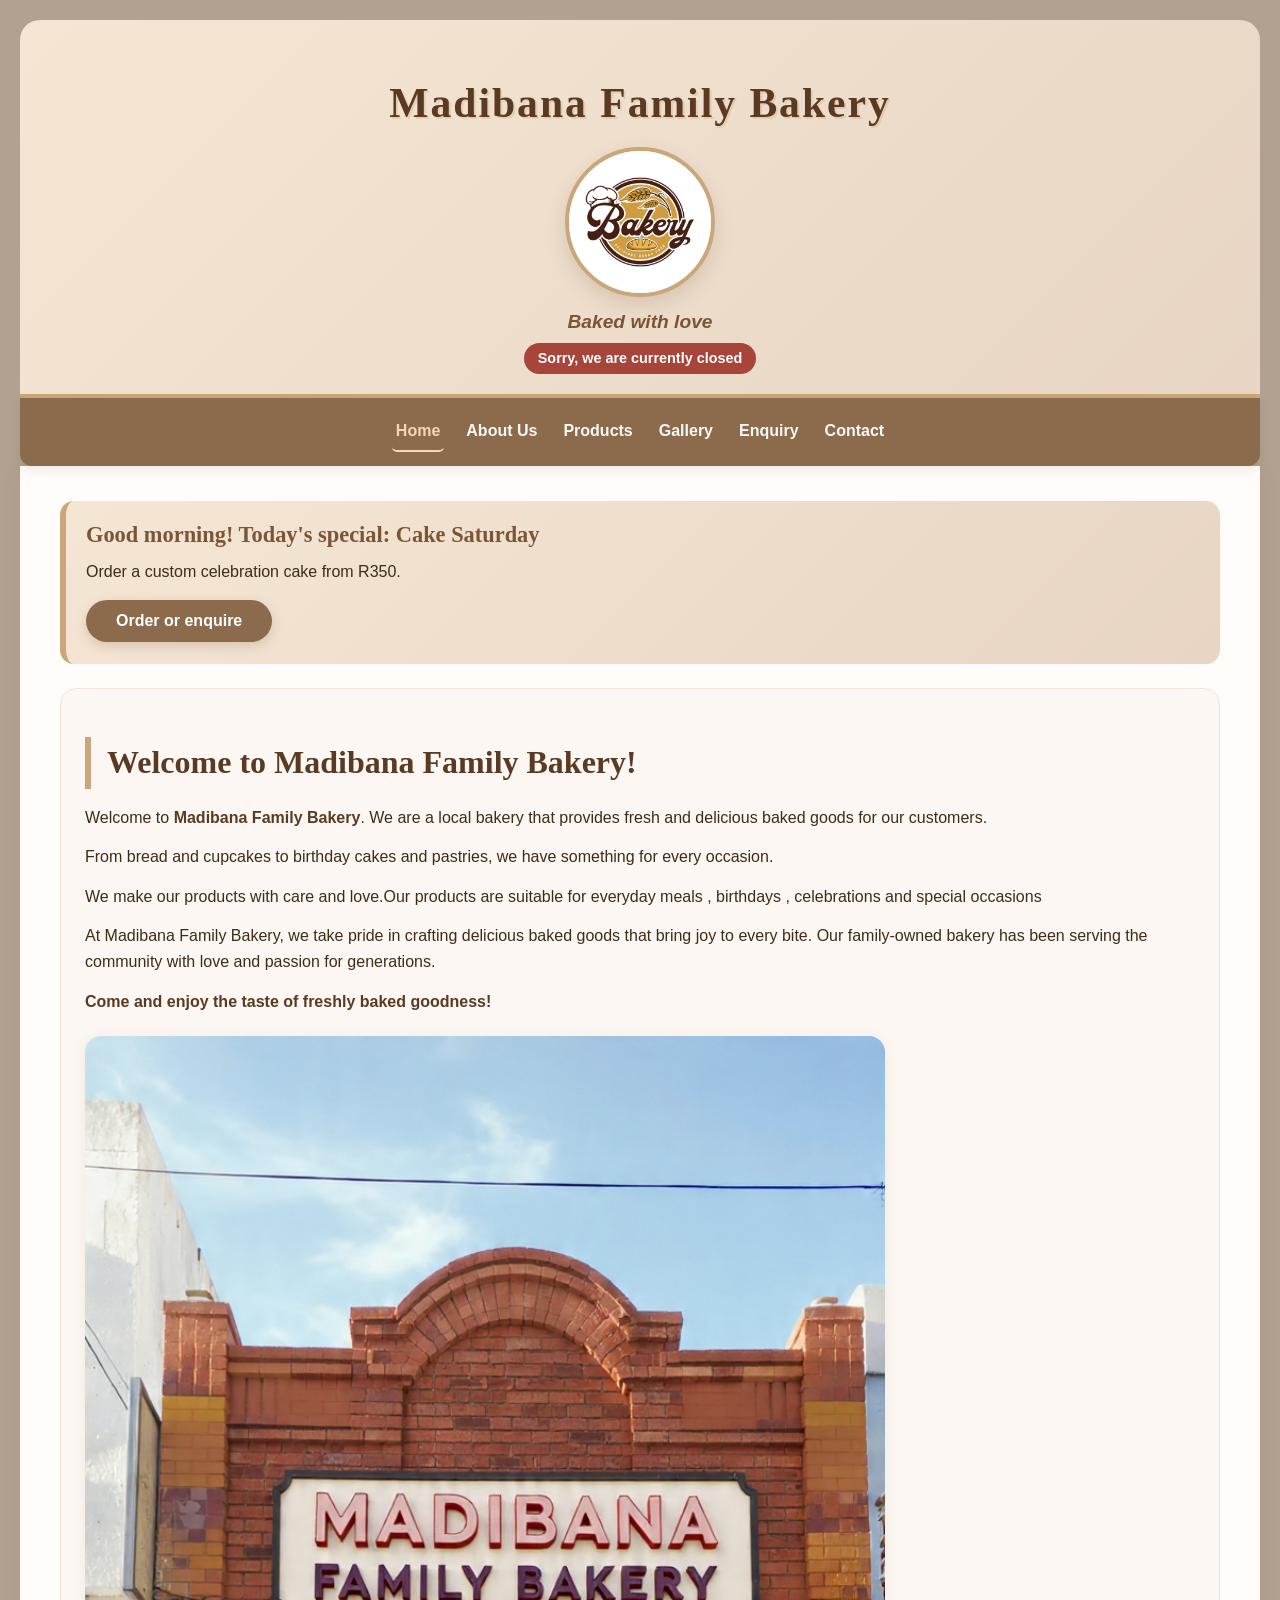
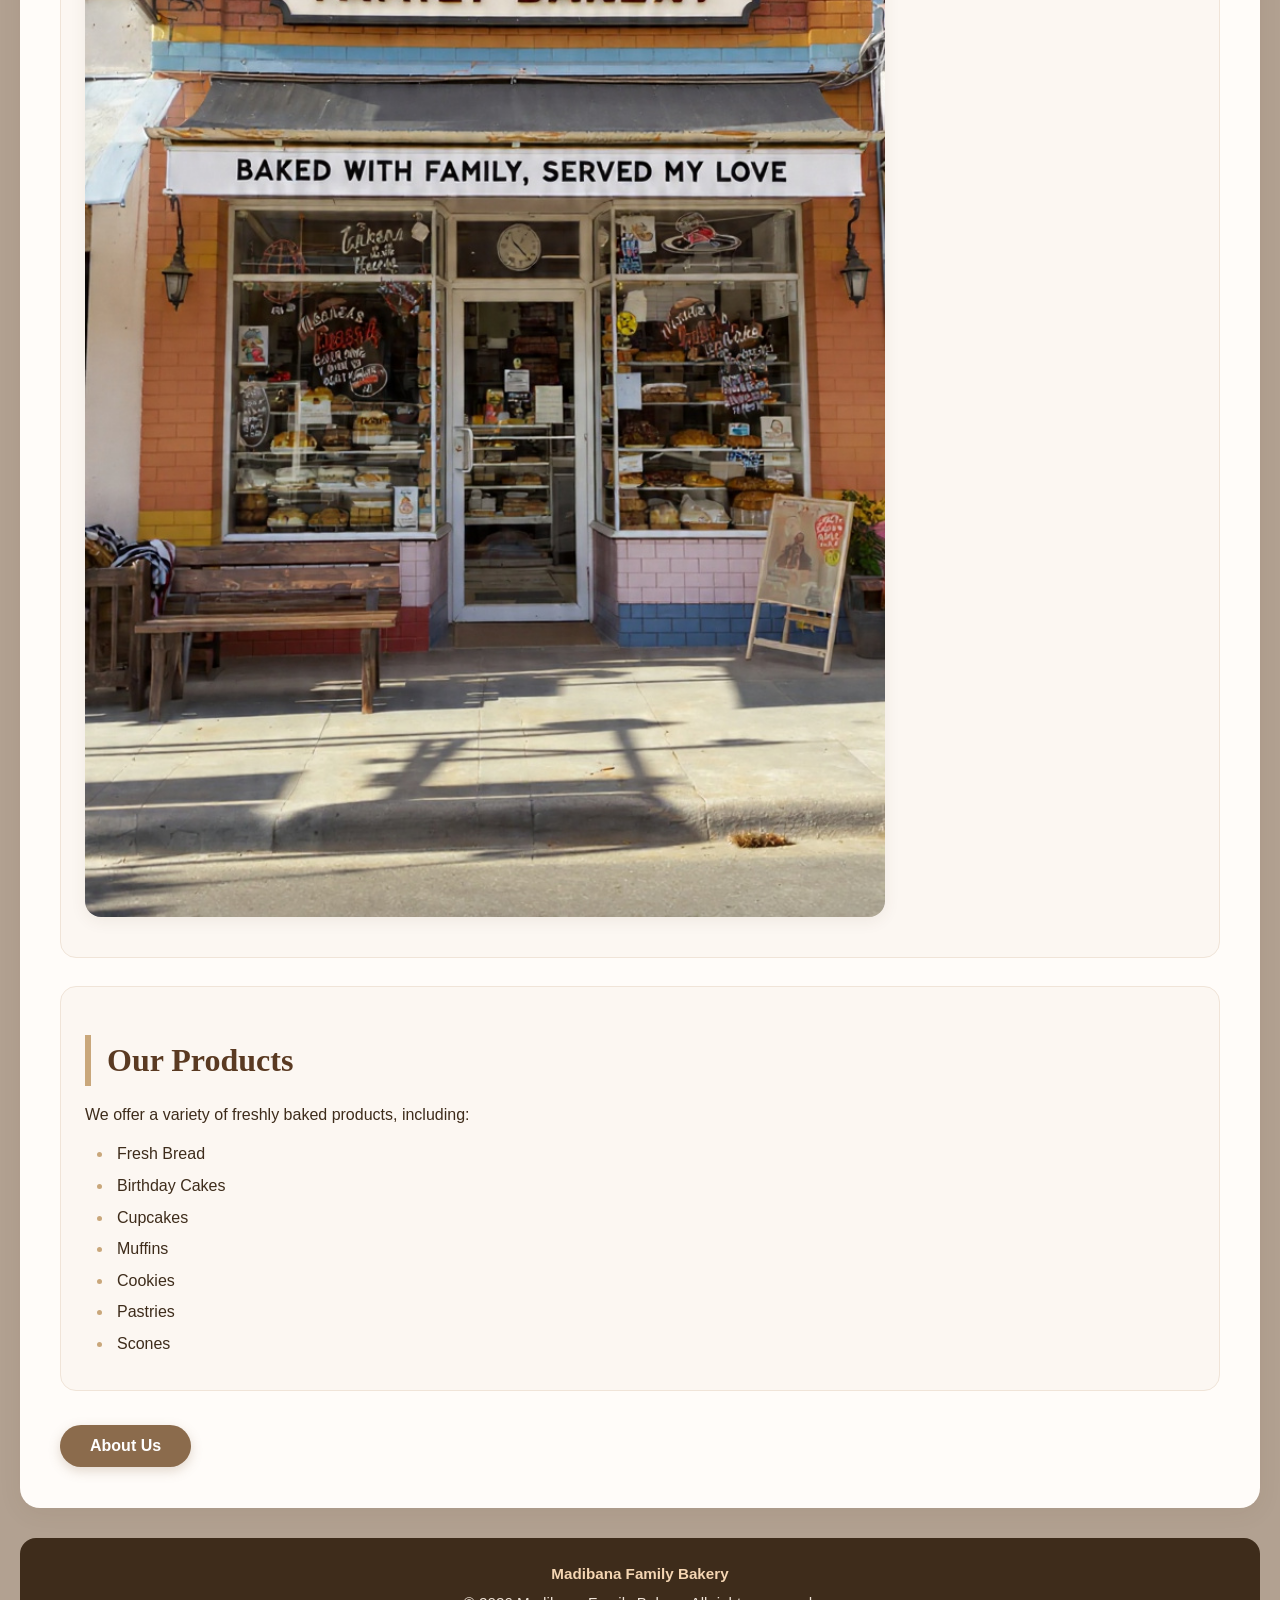
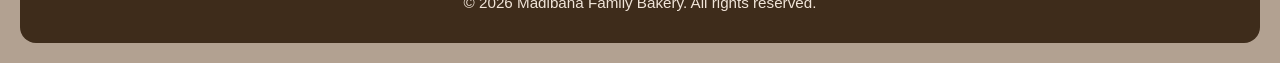
<file: index.html>
<!DOCTYPE html>
<html lang="en">
<head>
    <meta charset="UTF-8">
    <meta name="viewport" content="width=device-width, initial-scale=1.0">
    <title>Madibana Family Bakery | Freshly Baked Goods in Bochum</title>
    
    <meta name="description" 
    content="Welcome to Madibana Family Bakery  in Bochum , South Africa. Explore our fresh bread, cakes, cupcakes, and pastries.">

    <meta name="keywords" 
    content="Madibana Family Bakery, Bochum Bakery, Fresh Bread, Cakes, Cupcakes, Pastries, South Africa Bakery, Baked Goods, Local Bakery, Family-Owned Bakery">
   
    <meta name="author" content="Madibana Family Bakery">
   
    <!------External CSS------>
     <link rel = "stylesheet" href="css/style.css">
     <!------External JavaScript------>
     <script src="js/script.js" defer></script>   
</head>

<body>

      
    <!-- Header Section -->
    <header>

        <!---Main Heading of the website-->
        <!-- Header section containing the bakery name, logo and slogan -->
        <h1>Madibana Family Bakery</h1>
         <!--logo-->
         <img src ="images/bakery logo.jpg"
         alt="Bakery Logo"
          width="150" 
          height="150">
        <!--slogan for the bakery-->
        <p>
            <strong>Baked with love</strong>
        </p>
    </header>
    <!-- Navigation Section -->
    

        
            <!-- Navigation links to different pages of the website -->
            <nav  aria-label="Main Navigation">
            <a href="index.html" aria-current="page">Home</a>
            <a href="about.html">About Us</a>
            <a href="product.html">Products</a>
            <a href="gallery.html">Gallery</a>
            <a href="enquiry.html">Enquiry</a>
            <a href="contact.html">Contact</a>
        
    </nav>

    <!-- Main Content Section -->
     <!-- Main content area containing information about the bakery -->
    <main>
    <section>
        <!-- Welcome section introducing Madibana Family Bakery -->
        <h2>Welcome to Madibana Family Bakery!</h2>

        <p>Welcome to <strong>Madibana Family Bakery</strong>. We are a local bakery that provides
             fresh and delicious baked goods for our customers.</p>

        <p>
        From bread and cupcakes to birthday cakes and pastries,
        we have something for every occasion.
        </p>


       <p> We make our products with care and love.Our products are suitable for everyday meals , birthdays , celebrations 
                and special occasions </p>

        <p>At Madibana Family Bakery, we take pride in crafting delicious
             baked goods that bring joy to every bite. Our family-owned bakery has been 
             serving the community with love and passion for generations.</p>

              <p>
        <strong>Come and enjoy the taste of freshly baked goodness!</strong>
             </p>

             <!--- Image of the bakery -->
             <img src="images/image of the bakery.jpg"
             alt="Bakery Image" 
             width="800"
              height="550"
              loading="lazy">

         </section>
          <!--
             POPULAR PRODUCTS
              -->
        <section>

            <h2>Our Products</h2>

            <p>
                We offer a variety of freshly baked products,
                including:
            </p>

            <!-- Unordered list -->
            <ul>

                <li>Fresh Bread</li>
                <li>Birthday Cakes</li>
                <li>Cupcakes</li>
                <li>Muffins</li>
                <li>Cookies</li>
                <li>Pastries</li>
                 <li>Scones</li>

            </ul>

           
        
        
        </section>
          <a href="about.html"><button>About Us</button></a> 
    </main>
     
          
    <!-- Footer Section -->
    <footer>
        <p>
            <strong>Madibana Family Bakery</strong>
        </p>

        
        <p>&copy; <span id="year"></span>
             Madibana Family Bakery. All rights reserved.</p>
    </footer>

      
</body>
</html>
</file>
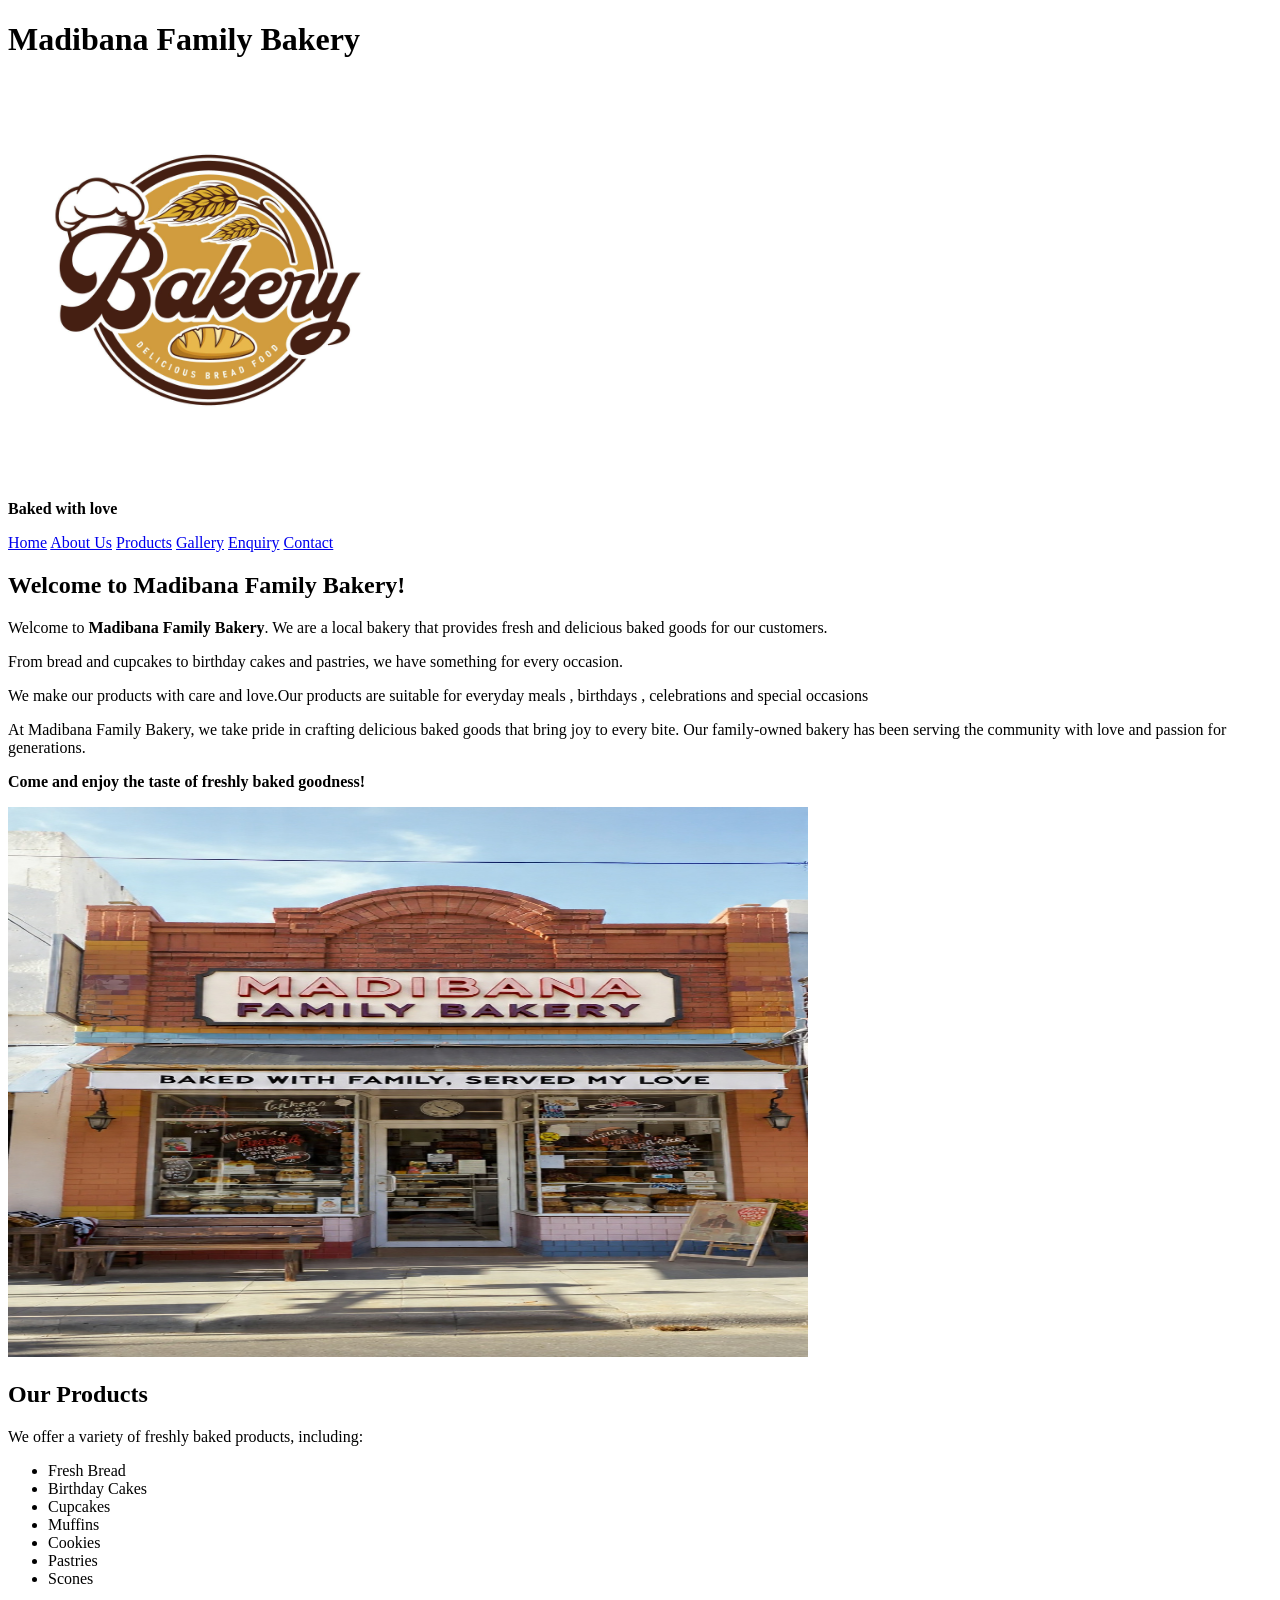
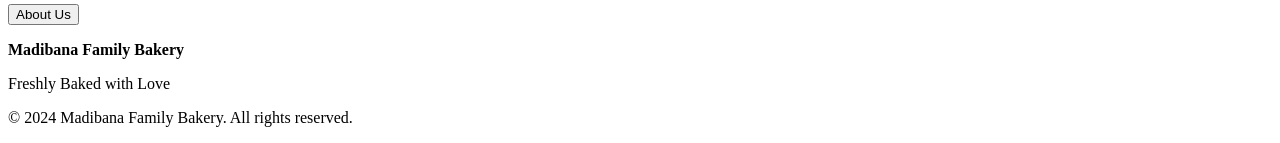
<file: images/index.html>
<!DOCTYPE html>
<html lang="en">
<head>
    <meta charset="UTF-8">
    <meta name="viewport" content="width=device-width, initial-scale=1.0">
    <title>Madibana Family Bakery</title>
</head>

<body>

      
    <!-- Header Section -->
    <header>

        <!---Main Heading of the website-->
        <h1>Madibana Family Bakery</h1>
         <!--logo-->
         <img src ="bakery logo.jpg"
         alt="Bakery Logo"
          width="400" 
          height="400">
        <!--slogan for the bakery-->
        <p>
            <strong>Baked with love</strong>
        </p>
    </header>
    <!-- Navigation Section -->
    <nav>

        
            <!-- Navigation links to different pages of the website -->
            <a href="index.html">Home</a>
            <a href="about.html">About Us</a>
            <a href="products.html">Products</a>
            <a href="gallery.html">Gallery</a>
            <a href="enquiry.html">Enquiry</a>
            <a href="contact.html">Contact</a>
        
    </nav>

    <!-- Main Content Section -->
    <main>
    <section>
        <h2>Welcome to Madibana Family Bakery!</h2>

        <p>Welcome to <strong>Madibana Family Bakery</strong>. We are a local bakery that provides
             fresh and delicious baked goods for our customers.</p>

        <p>
        From bread and cupcakes to birthday cakes and pastries,
        we have something for every occasion.
        </p>


       <p> We make our products with care and love.Our products are suitable for everyday meals , birthdays , celebrations 
                and special occasions </p>

        <p>At Madibana Family Bakery, we take pride in crafting delicious
             baked goods that bring joy to every bite. Our family-owned bakery has been 
             serving the community with love and passion for generations.</p>

              <p>
        <strong>Come and enjoy the taste of freshly baked goodness!</strong>
             </p>

             <!--- Image of the bakery -->
             <img src="image of the bakery.jpg"
             alt="Bakery Image" 
             width="800"
              height="550">

         </section>
          <!--
             POPULAR PRODUCTS
              -->
        <section>

            <h2>Our Products</h2>

            <p>
                We offer a variety of freshly baked products,
                including:
            </p>

            <!-- Unordered list -->
            <ul>

                <li>Fresh Bread</li>
                <li>Birthday Cakes</li>
                <li>Cupcakes</li>
                <li>Muffins</li>
                <li>Cookies</li>
                <li>Pastries</li>
                 <li>Scones</li>

            </ul>

           
        </section>
        <a href="about.html"><button>About Us</button></a>
            
    <!-- Footer Section -->
    <footer>
        <p>
            <strong>Madibana Family Bakery</strong>
        </p>

        <p> 
            Freshly Baked with Love
        </p>
        <p>&copy; 2024 Madibana Family Bakery. All rights reserved.</p>
    </footer>

      
</body>
</html>
</file>
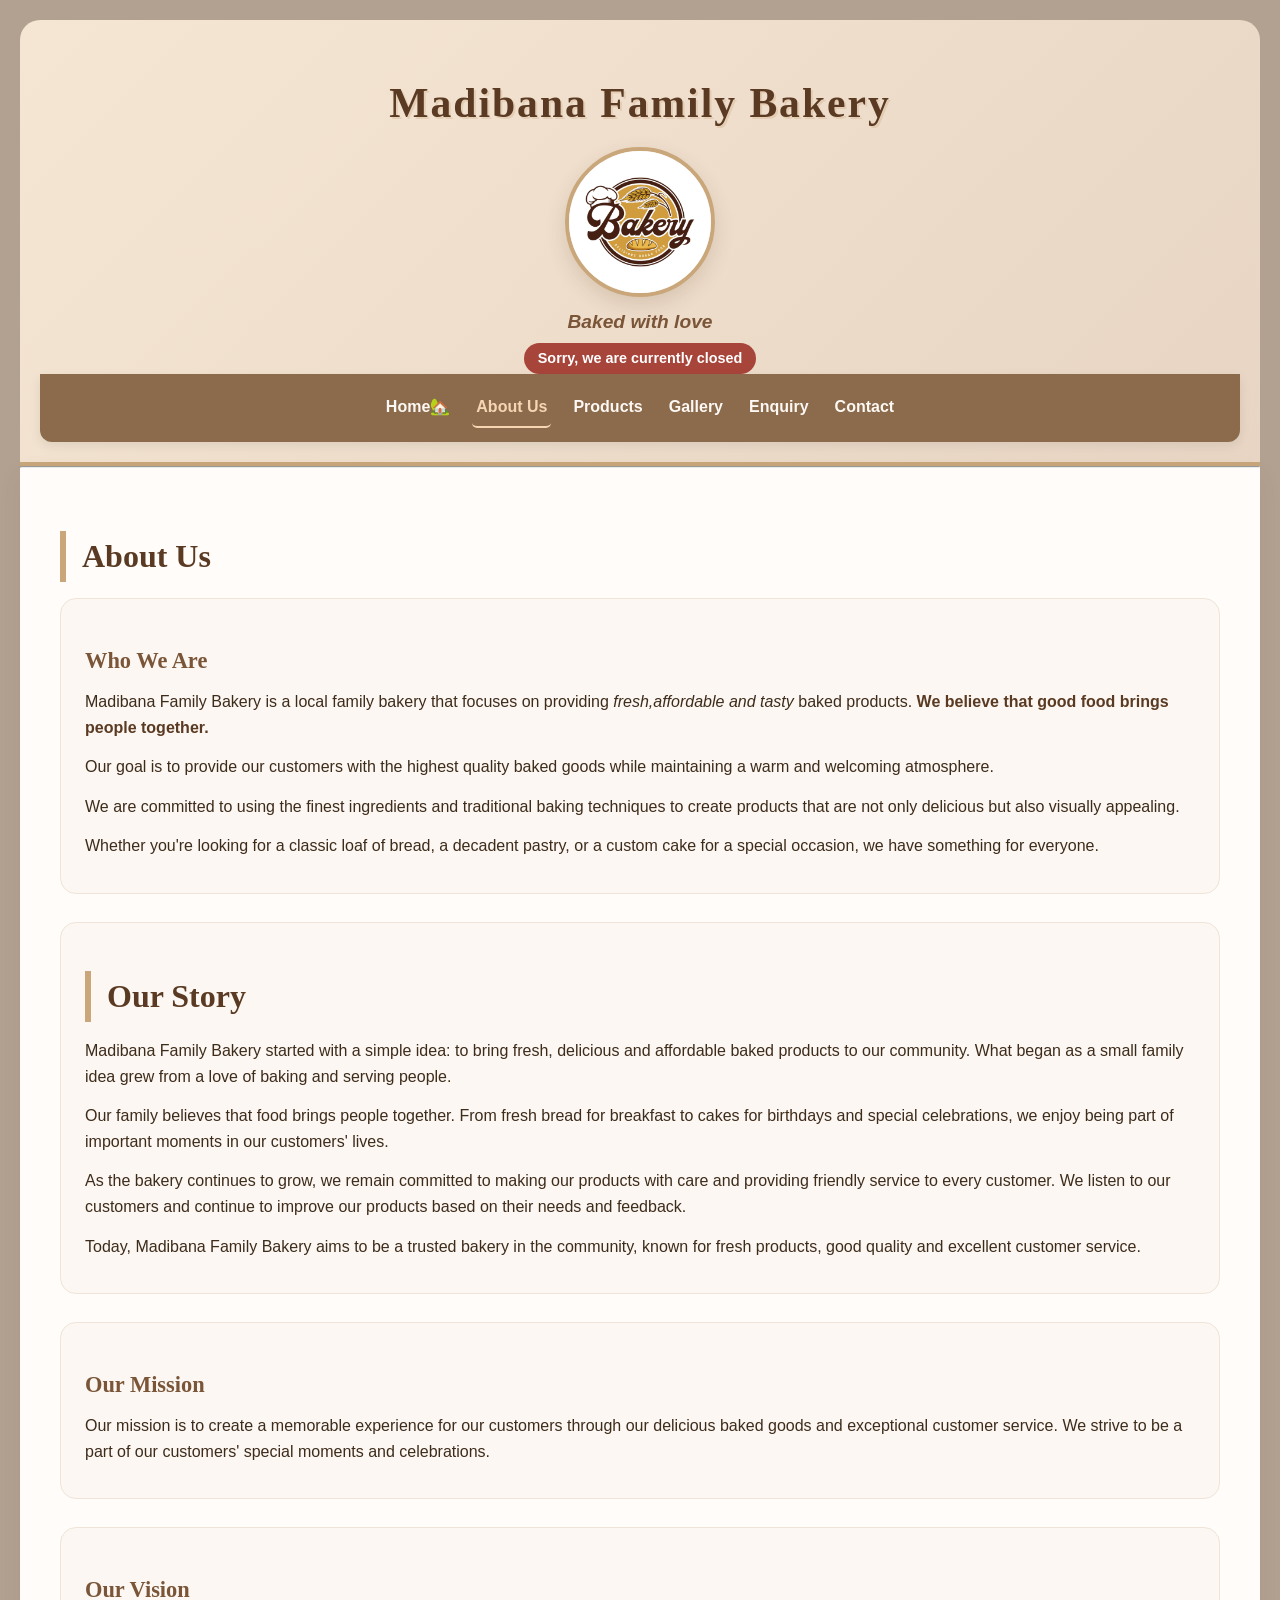
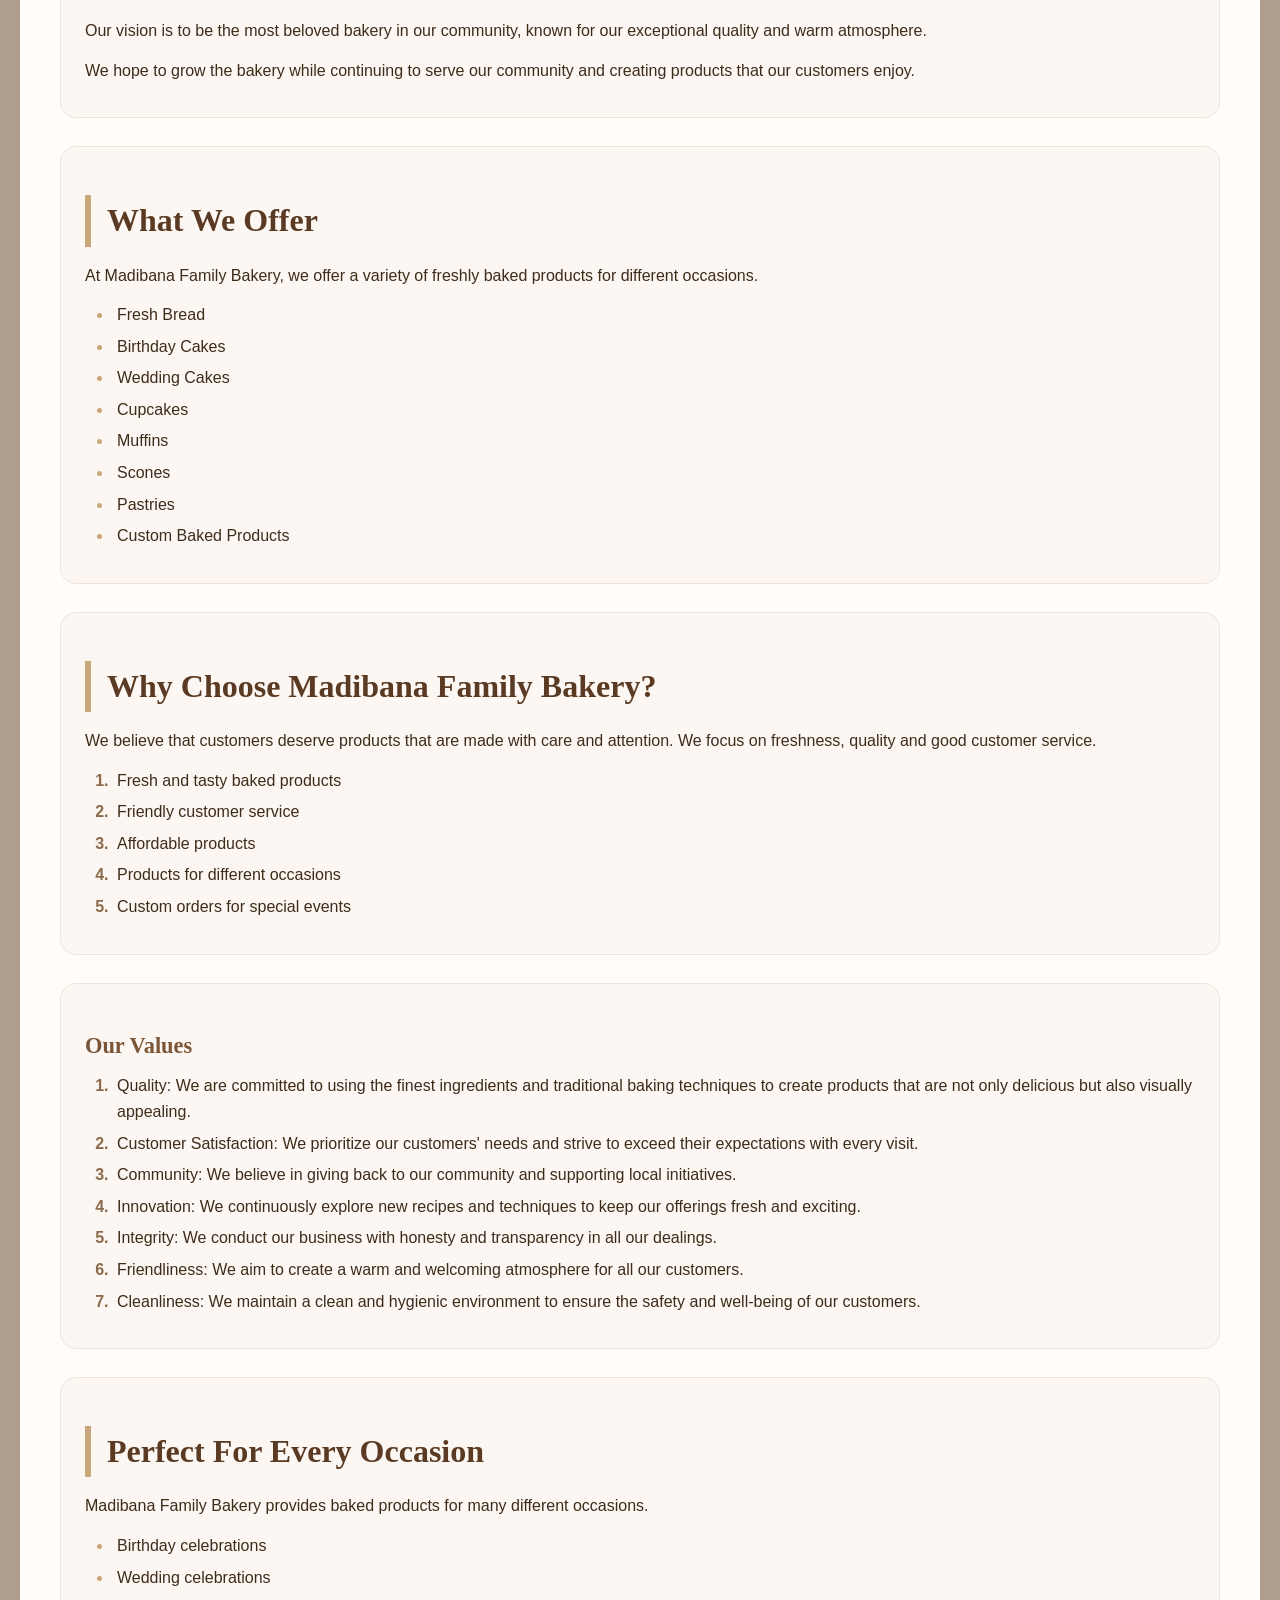
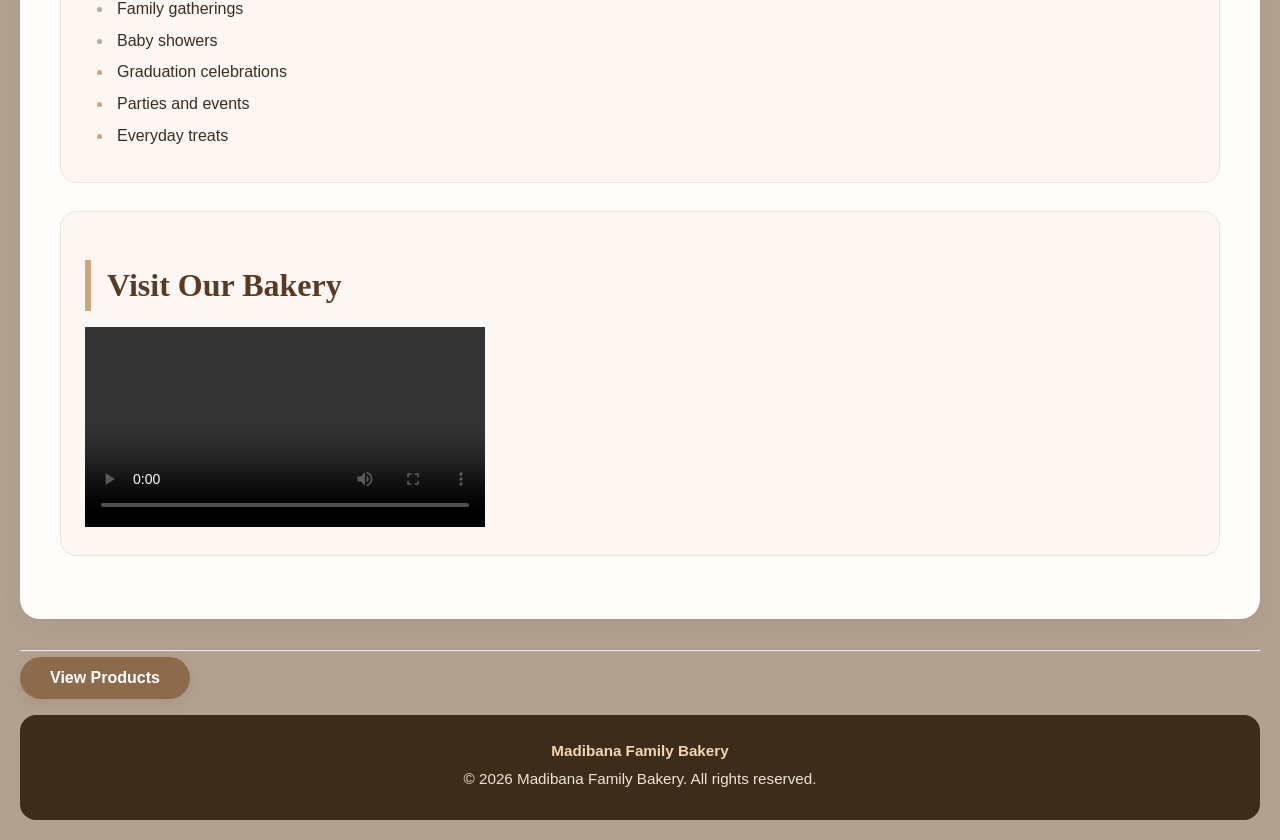
<file: about.html>
<!DOCTYPE html>
<html lang="en">
<head>
    <meta charset="UTF-8">
    <meta name="viewport" content="width=device-width, initial-scale=1.0">
    <title>About Us | Madibana Family Bakery</title>
    <meta name="description" content="Learn about Madibana Family Bakery,our family story,
    passion for baking and commitment to freshly baked homemade products.">
    <!------External CSS------>
    <link rel = "stylesheet" href="css/style.css">
    <!----------External Java Script------>
    <script src="js/script.js" defer></script>
    
</head>

<body>
      
    <!-- Header Section -->
    <header>

        <!---Main Heading of the website-->
        <!-- Header section containing the bakery name, logo and slogan -->
        <h1>Madibana Family Bakery</h1>
         <!--logo-->
         <img src="images/bakery logo.jpg" 
         alt=" Madibana Family Bakery Logo"
          width="150" 
          height="150">
        <!--slogan for the bakery-->
        <p><strong>Baked with love</strong></p>

    
    <!-- Navigation Section -->
    <nav>

        
            <!-- Navigation links to different pages of the website -->
            <a href="index.html">Home🏡</a>
           <a href="about.html" aria-current="page">About Us</a>
           <a href="product.html">Products</a>
           <a href="gallery.html">Gallery</a>
            <a href="enquiry.html">Enquiry</a>
            <a href="contact.html">Contact</a>
        

     

    </nav>

    </header>
  <hr>
    <!------------- Main ------------->
    <main>
    
             <!--ABOUT THE BAKERY-->
             <h2>About Us</h2>
             <section>  

                <h3>Who We Are</h3>
    
                <p>Madibana Family Bakery is a local family bakery that focuses on providing <em>fresh,affordable and
                     tasty</em> baked products.

                    <strong>We believe that good food brings people together.</strong>
                </p>
                
                <p>
                    Our goal is to provide our customers with the highest quality baked goods while maintaining a warm 
                    and welcoming atmosphere.

                </p>
                <p>
                    We are committed to using the finest ingredients and traditional baking techniques
                     to create products that are not only 
                    delicious but also visually appealing.
                </p>
                <p>
                    Whether you're looking for a classic loaf of bread, a decadent pastry, or a custom cake for a special occasion, 
                    we have something for everyone.
                </p>

             </section>
             <!-- Our Story section -->
              <section>
             <h2>Our Story</h2>

    <p>
        Madibana Family Bakery started with a simple idea: to bring fresh,
        delicious and affordable baked products to our community. What began
        as a small family idea grew from a love of baking and serving people.
    </p>

    <p>
        Our family believes that food brings people together. From fresh bread
        for breakfast to cakes for birthdays and special celebrations, we
        enjoy being part of important moments in our customers' lives.
    </p>

    <p>
        As the bakery continues to grow, we remain committed to making our
        products with care and providing friendly service to every customer.
        We listen to our customers and continue to improve our products based
        on their needs and feedback.
    </p>

    <p>
              Today, Madibana Family Bakery aims to be a trusted bakery in the
              community, known for fresh products, good quality and excellent
              customer service.
           </p>
           </section>

             <section>

                <h3>Our Mission</h3>

                <p>Our mission is to create a memorable experience for our customers through our delicious baked goods and
                     exceptional customer service. We strive to be a 
                     part of our customers' special moments and celebrations.</p>
             </section>
              <!--Vision-->
             <section>
                <h3>Our Vision</h3>
                <p>Our vision is to be the most beloved bakery in our community, known for our exceptional quality and warm atmosphere.</p>
                <p>
                We hope to grow the bakery while continuing to serve our
                community and creating products that our customers enjoy.
            </p>
             </section> 

            
             <!--  WHAT WE OFFER SECTION -->
        <section>

            <h2>What We Offer</h2>

            <p>
                At Madibana Family Bakery, we offer a variety of freshly baked
                products for different occasions.
            </p>

            <!-- Unordered list of products -->
            <ul>

                <li>Fresh Bread</li>

                <li>Birthday Cakes</li>

                <li>Wedding Cakes</li>

                <li>Cupcakes</li>

                <li>Muffins</li>

                <li>Scones</li>

                <li>Pastries</li>

                <li>Custom Baked Products</li>

            </ul>

        </section>


        <!-- 
             WHY CHOOSE US SECTION
              -->
        <section>

            <h2>Why Choose Madibana Family Bakery?</h2>

            <p>
                We believe that customers deserve products that are made
                with care and attention. We focus on freshness, quality and
                good customer service.
            </p>

            <!-- Ordered list -->
            <ol>

                <li>Fresh and tasty baked products</li>

                <li>Friendly customer service</li>

                <li>Affordable products</li>

                <li>Products for different occasions</li>

                <li>Custom orders for special events</li>

            </ol>

        </section>

        <!-- Our Values Section  -->
         <section> 
                
                <h3>Our Values</h3>

                <ol>
                    <li>Quality: We are committed to using the finest ingredients and traditional
                         baking techniques to create products that are not only delicious but also visually appealing.</li>
                    <li>Customer Satisfaction: We prioritize our customers' needs and strive
                         to exceed their expectations with every visit.</li>
                    <li>Community: We believe in giving back to our community and supporting local initiatives.</li>
                    <li>Innovation: We continuously explore new recipes and
                         techniques to keep our offerings fresh and exciting.</li>
                    <li>Integrity: We conduct our business with honesty and transparency in all our dealings.</li>
                    <li>Friendliness: We aim to create a warm and welcoming atmosphere for all our customers.</li>
                    <li>Cleanliness: We maintain a clean and hygienic environment
                         to ensure the safety and well-being of our customers.</li>
                </ol>
             </section>
                     <!--
             SPECIAL OCCASIONS SECTION
              -->
        <section>

            <h2>Perfect For Every Occasion</h2>

            <p>
                Madibana Family Bakery provides baked products for many
                different occasions.
            </p>

            <ul>

                <li>Birthday celebrations</li>

                <li>Wedding celebrations</li>

                <li>Family gatherings</li>

                <li>Baby showers</li>

                <li>Graduation celebrations</li>

                <li>Parties and events</li>

                <li>Everyday treats</li>

            </ul>

        </section>

        <section>
         <h2>Visit Our Bakery</h2>
        <video controls width="400">    
            <source src="images/bakery .mp4.mp4" type="video/mp4">
            Your brower does not support the video element
            
        </video>
        
        </section>
        </main>

           <!--END OF ABOUT SECTION-->
        <hr>  
          <!--END OF MAIN CONTENT-->
          
          <a href="product.html"><button>View Products</button></a>    

          
          <!-----   FOOTER   ------>

          <footer>
            <p>
                <strong>Madibana Family Bakery</strong> 
            </p>

            <p>&copy; <span id="year"></span>
                 Madibana Family Bakery. All rights reserved.</p>



          </footer>




        </body>


        </html>
</file>
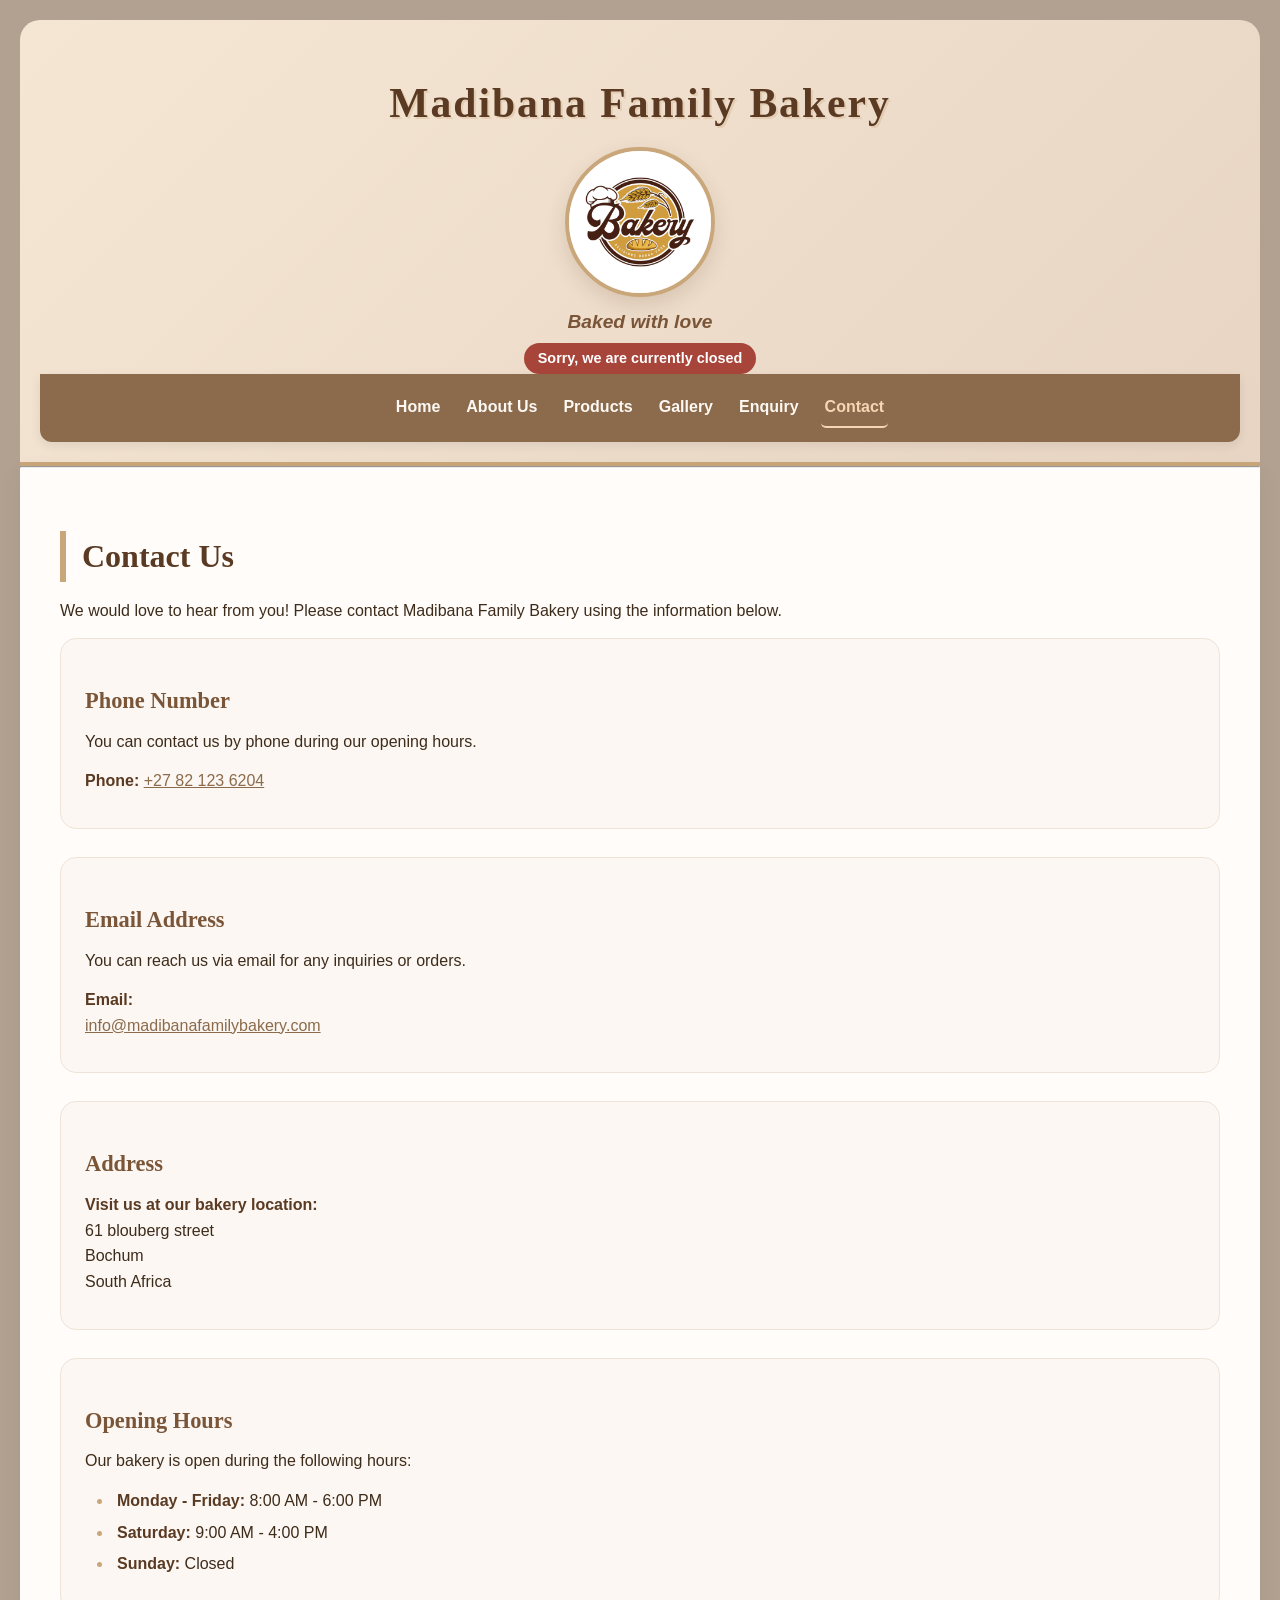
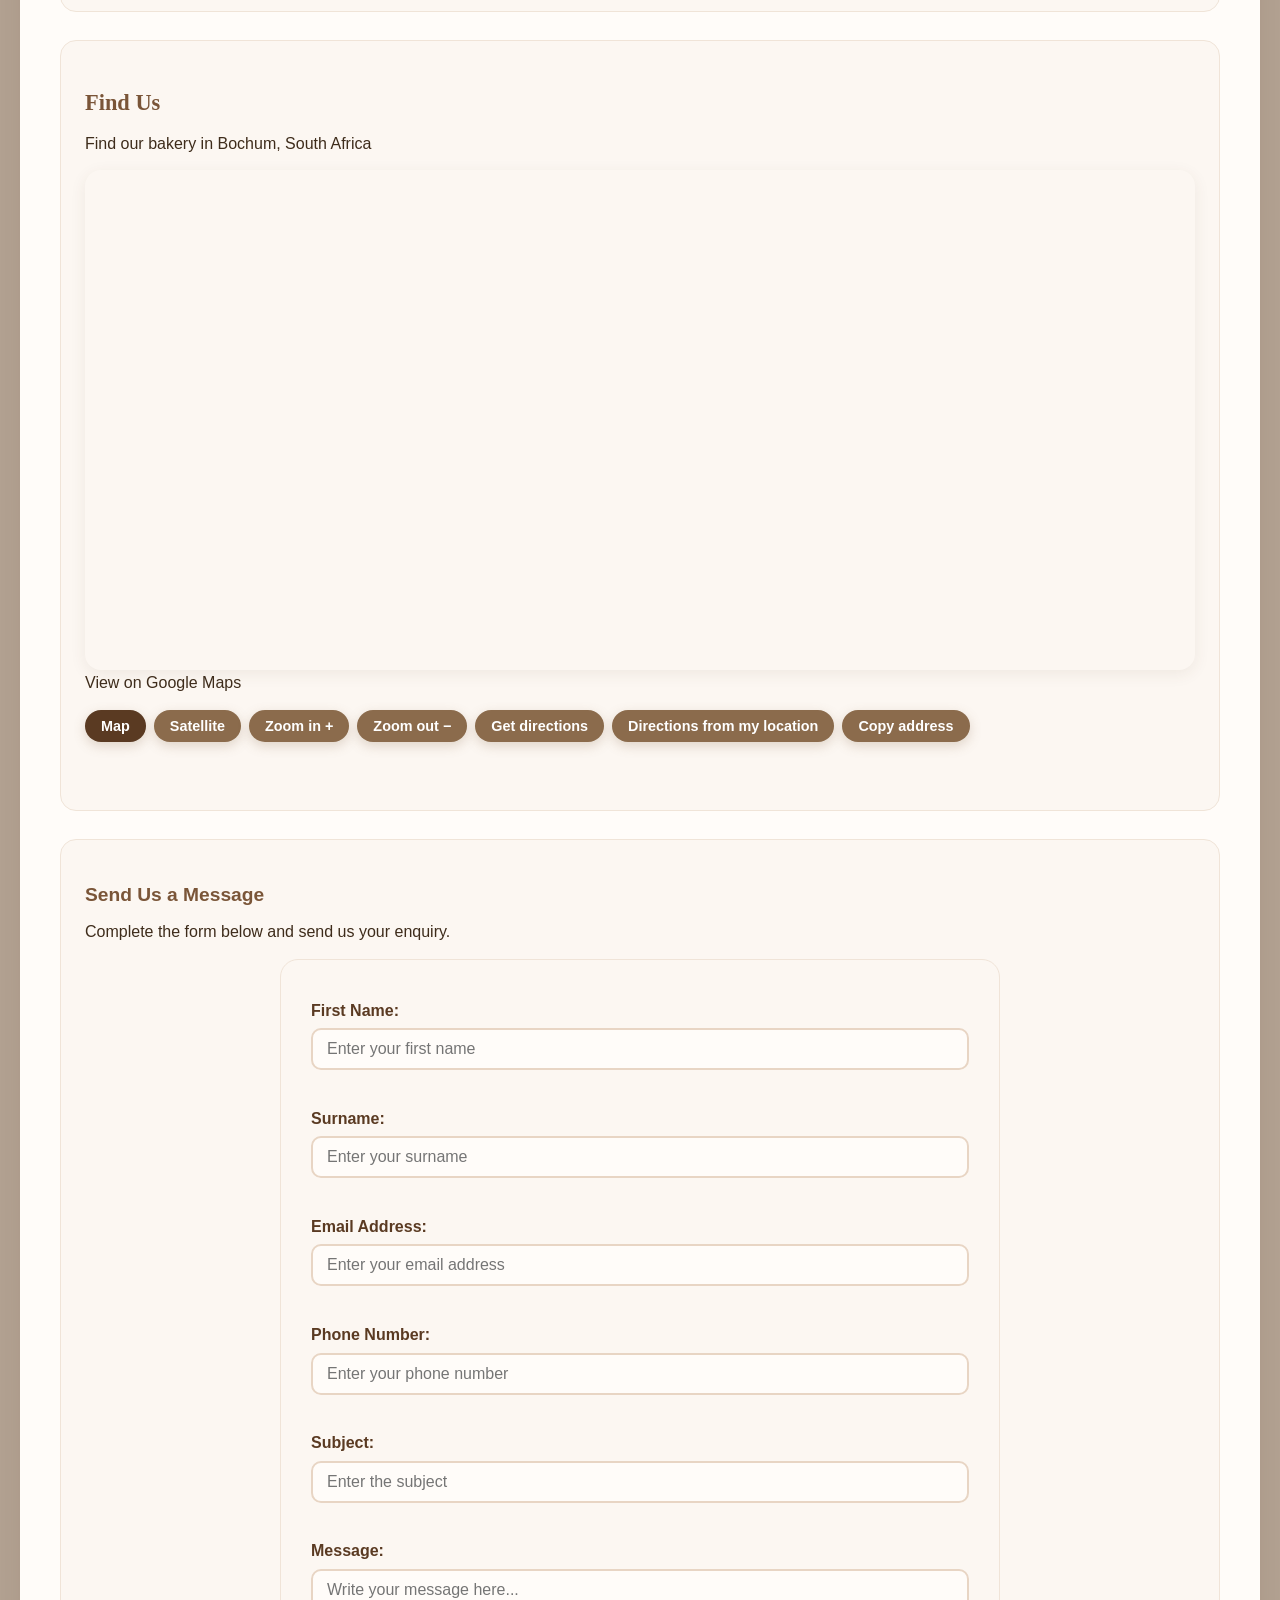
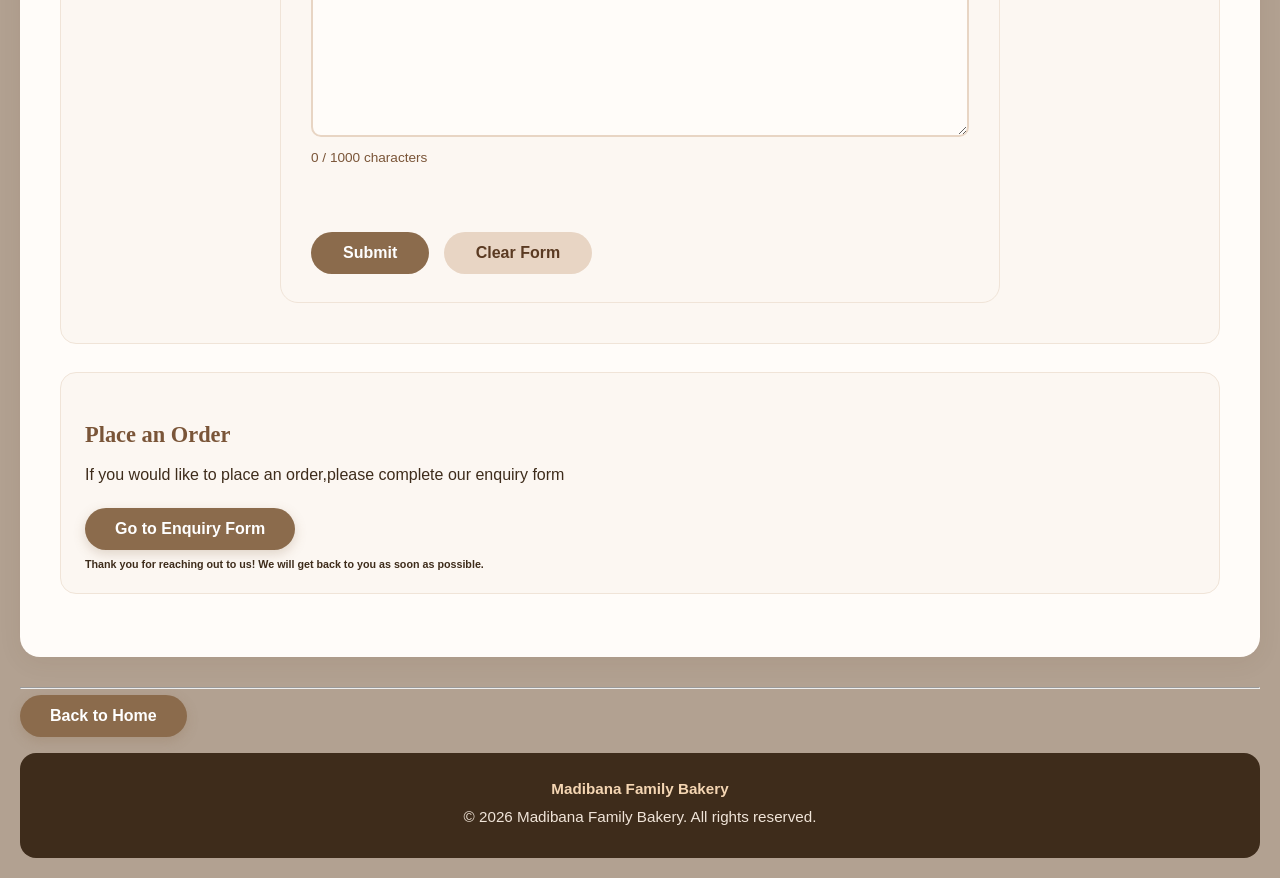
<file: contact.html>
<!DOCTYPE html>
<html lang="en">
<head>
    <meta charset="UTF-8">
    <meta name="viewport" content="width=device-width, initial-scale=1.0">
    <title>Contact Us | Madibana Family Bakery </title>
    <meta name ="description" content="Contact Madibana Family Bakery for orders and enquiries. Find our contact details, opening hours and location in Bochum, South Africa.">
    <!------External CSS------>
    <link rel = "stylesheet" href="css/style.css">
    <!---------External Java Scrit------>
    <script src="js/script.js" defer></script>
</head>

<body>
    
    <!-- Header Section -->
     <!-- Header section containing the bakery name, logo and slogan -->
    <header>

        <!---Main Heading of the website-->
        <h1>Madibana Family Bakery</h1>
         <!--logo-->
         <img src="images/bakery logo.jpg" 
         alt="Bakery Logo"
          width="150" 
          height="150">
        <!--slogan for the bakery-->
        <p><strong>Baked with love</strong></p>

        <!-- Navigation Section -->
         
            
            <!-- Navigation links to different pages of the website -->
            <nav aria-label="Main Navigation">
            <a href="index.html">Home</a>
            <a href="about.html">About Us</a>
            <a href="product.html">Products</a>
            <a href="gallery.html">Gallery</a>
            <a href="enquiry.html">Enquiry</a>
            <a href="contact.html" class="active">Contact</a>
        
    </nav>
    </header>
    <hr>

       <!------------- Main ------------->

    <main>
        <h2>Contact Us</h2>
        <p> We would love to hear from you! Please contact Madibana Family Bakery using the information below. </p>
        <!-- Contact Information -->
        <section>
            <h3>Phone Number</h3>
            <p> You can contact us by phone during our opening hours. </p>

            <P> 
                <strong>Phone:</strong>
                <a href="tel:+27821236204">
                    +27 82 123 6204</a>
            </P>
        </section>

        <section>
            <h3>Email Address</h3>
            <p> You can reach us via email for any inquiries or orders. </p>
            <p>
                <strong>Email:</strong>
                <br>
                <a href="mailto:info@madibanafamilybakery.com">
                    info@madibanafamilybakery.com</a>
            </p>    
        </section>


        <section>
            <h3>Address</h3>
            <strong>Visit us at our bakery location:</strong>
            <p>
                61 blouberg street<br>
                Bochum<br>
                South Africa
            </p>
        </section>

        <section>
            <h3>Opening Hours</h3>
            <p>Our bakery is open during the following hours:</p>
            <!-- Opening hours for the bakery -->
             <!-- Unordered List of opening hours -->
              <p>
            <ul>
                <li><strong>Monday - Friday:</strong> 8:00 AM - 6:00 PM</li>
                <li><strong>Saturday:</strong> 9:00 AM - 4:00 PM</li>
                <li><strong>Sunday:</strong> Closed</li>
            </ul>
         </p>
        </section>
         <!---Link to Google Maps-->
        <section>
            <h3>Find Us</h3>

            <P> Find our bakery in Bochum, South Africa </P>
            <p>
                <iframe src="https://www.google.com/maps/embed?pb=!1m18!1m12!1m3!1d7329.5934471336595!2d29.132657141558777!3d-23.28683481595759!2m3!1f0!2f0!3f0!3m2!1i1024!2i768!4f13.1!3m3!1m2!1s0x1ec7a35541d39033%3A0x8422c4d1b12b5259!2sSenwabarwana-A%2C%20Senwabarwana%2C%200790!5e0!3m2!1sen!2sza!4v1786691819693!5m2!1sen!2sza" width="600" height="450" style="border:0;" allowfullscreen="" loading="lazy" referrerpolicy="strict-origin-when-cross-origin"></iframe>
                    View on Google Maps
                
            </p>
           
        </section>
         <!--
             CONTACT FORM
              -->
        <section>

            <h4>Send Us a Message</h4>

            <p>
                Complete the form below and send us your enquiry.
            </p>

            <form id="contactForm" novalidate>

                <!-- First name -->
                <label for="firstname">
                    First Name:
                </label>

                <br>

                <input type="text"
                       id="firstname"
                       name="firstname"
                       placeholder="Enter your first name"
                       required>

                <br><br>


                <!-- Surname -->
                <label for="surname">
                    Surname:
                </label>

                <br>

                <input type="text"
                       id="surname"
                       name="surname"
                       placeholder="Enter your surname"
                       required>

                <br><br>


                <!-- Email -->
                <label for="email">
                    Email Address:
                </label>

                <br>

                <input type="email"
                       id="email"
                       name="email"
                       placeholder="Enter your email address"
                       required>

                <br><br>


                <!-- Phone number -->
                <label for="phone">
                    Phone Number:
                </label>

                <br>

                <input type="tel"
                       id="phone"
                       name="phone"
                       placeholder="Enter your phone number"
                       required>

                <br><br>


                <!-- Subject -->
                <label for="subject">
                    Subject:
                </label>

                <br>

                <input type="text"
                       id="subject"
                       name="subject"
                       placeholder="Enter the subject"
                       required>

                <br><br>


                <!-- Message -->
                <label for="message">
                    Message:
                </label>

                <br>

                <textarea id="message"
                          name="message"
                          rows="8"
                          placeholder="Write your message here..."
                          required></textarea>

                <br><br>


                <!-- Submit button -->
                <input type="submit" value="Submit">

                <!-- Clear button -->
                <input type="reset" value="Clear Form">

            </form>

        </section>

           <!-- 
             ORDER SECTION
              -->
         <!--Link to enquiy page-->
        <section>
            <h3>Place an Order</h3>
            <p>If you would like to place an order,please complete our enquiry form </p>
             <a href="enquiry.html"><button>
               Go to Enquiry Form
                 </button> </a>
       
            <h6>Thank you for reaching out to us! We will get back to you as soon as possible.</h6>
        
     </section>
    </main>
    <hr>
    
    <a href="index.html"><button>Back to Home</button></a>

     <!---Footer-->
    <footer>    
        <p>
            <strong>Madibana Family Bakery</strong>
        </p>
        <p>
            &copy; <span id="year">2026</span>
            Madibana Family Bakery. All rights reserved.
        </p>
    </footer>
</body>
</html>
</file>
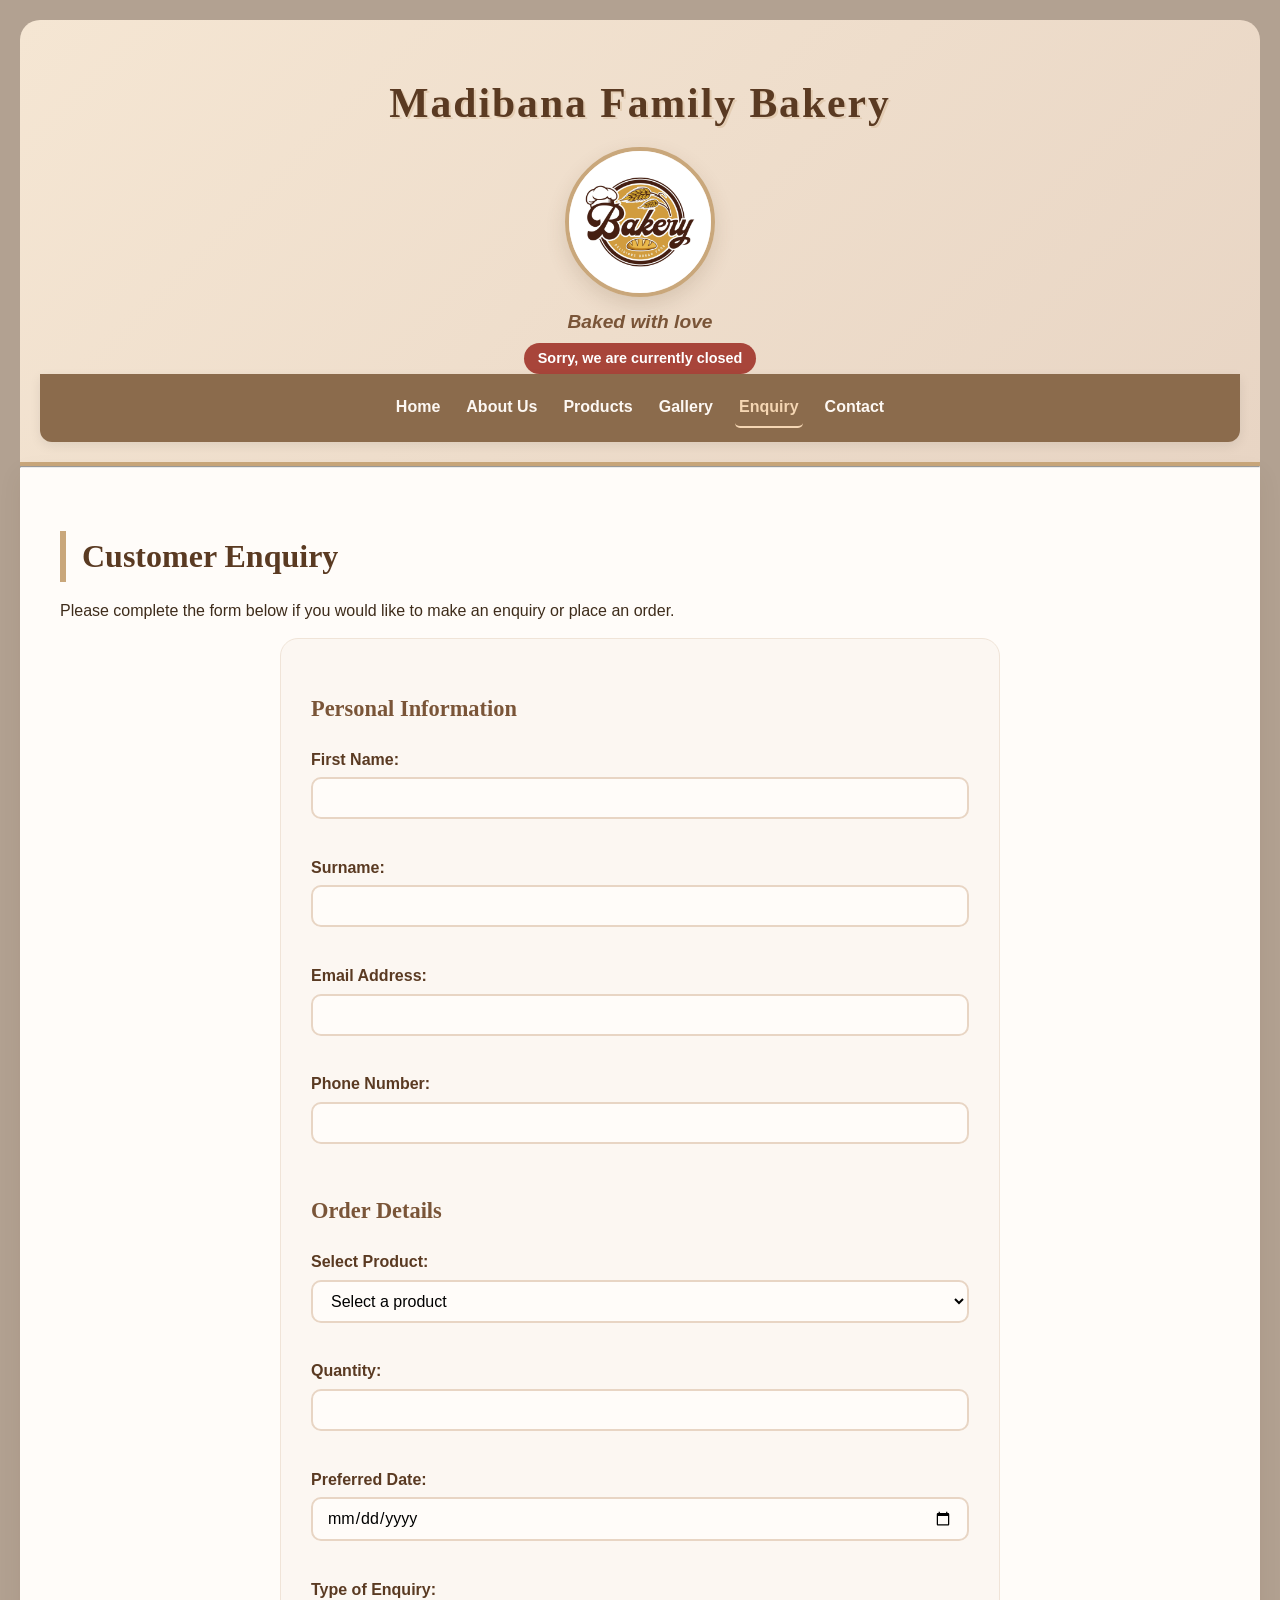
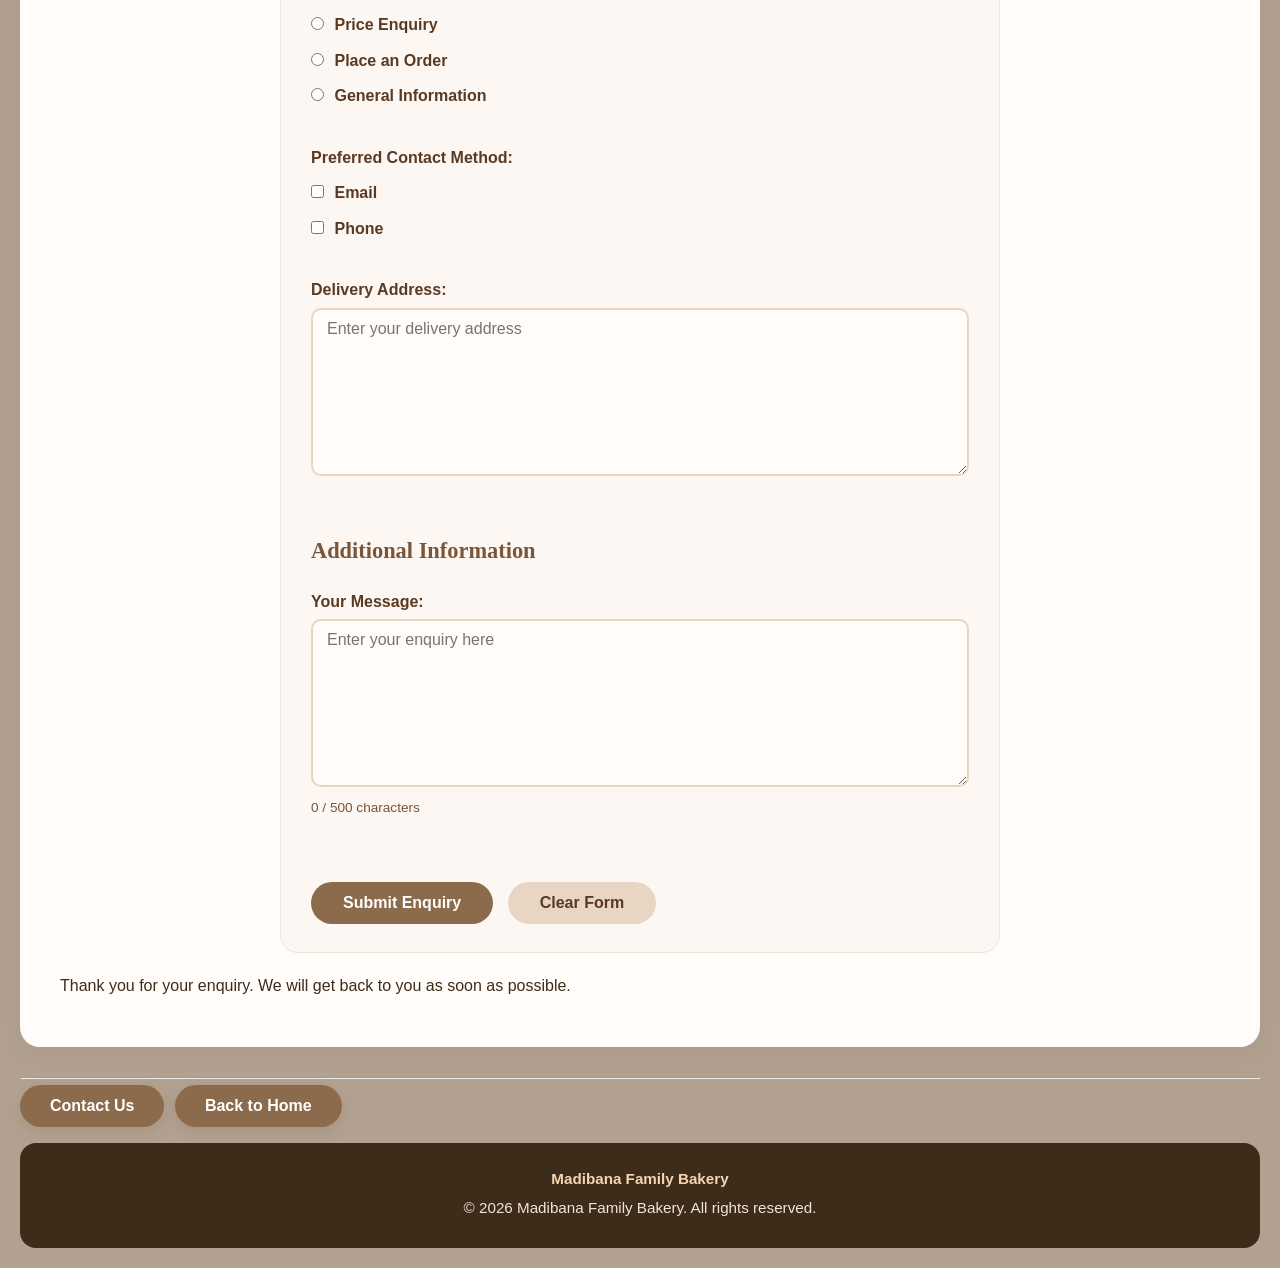
<file: enquiry.html>
<!DOCTYPE html>
<html lang="en">
<head>
    <meta charset="UTF-8">
    <meta name="viewport" content="width=device-width, initial-scale=1.0">
    <title>Place an Order |  Madibana Family Bakery</title>
    <meta name="description" content="Send an enquiry or place an order with Madibana Family Bakery. Contact us about our products, prices and custom cakes.">
    <!------External CSS------>
     <link rel = "stylesheet" href="css/style.css">
     <script src="js/script.js" defer></script>
     
</head>

<body>
    
    <!-- Header Section -->
     <!-- Header section containing the bakery name, logo and slogan -->
    <header>

        <!---Main Heading of the website-->
        <h1>Madibana Family Bakery</h1>
         <!--logo-->
         <img src="images/bakery logo.jpg" 
         alt="Bakery Logo"
          width="400" 
          height="400">
        <!--slogan for the bakery-->
        <p><strong>Baked with love</strong></p>

        <!-- Navigation Section -->
    <nav>

        
            <!-- Navigation links to different pages of the website -->
            <a href="index.html">Home</a>
            <a href="about.html">About Us</a>
            <a href="product.html">Products</a>
            <a href="gallery.html">Gallery</a>
            <a href="enquiry.html">Enquiry</a>
            <a href="contact.html">Contact</a>
        
    </nav>
    </header>
    <hr>

       <!------------- Main ------------->

     <main>

        <h2>Customer Enquiry</h2>

        <p>
            Please complete the form below if you would like
            to make an enquiry or place an order.
        </p>


        <!--  FORM  -->

        <form id="enquiryForm" novalidate>
           <h3>Personal Information</h3>
            <!-- First name -->
            <label for="firstname">
                First Name:
            </label>

            <br>

            <input type="text"
                   id="firstname"
                   name="firstname"
                   required>

            <br><br>


            <!-- Surname -->
            <label for="surname">
                Surname:
            </label>

            <br>

            <input type="text"
                   id="surname"
                   name="surname"
                   required>

            <br><br>


            <!-- Email -->
            <label for="email">
                Email Address:
            </label>

            <br>

            <input type="email"
                   id="email"
                   name="email"
                   required>

            <br><br>


            <!-- Phone -->
            <label for="phone">
                Phone Number:
            </label>

            <br>

            <input type="tel"
                   id="phone"
                   name="phone"
                   required>

            <br><br>

           <h3>Order Details</h3>
            <!-- Product selection -->
            <label for="product">
                Select Product:
            </label>

            <br>

            <select id="product"
                    name="product" required>

                <option value="">
                    Select a product
                </option>

                <option value="cake">
                    Birthday Cake
                </option>

                <option value="cupcakes">
                    Cupcakes
                </option>

                <option value="bread">
                    Bread
                </option>

                <option value="muffins">
                    Muffins
                </option>

                <option value="cookies">
                    Cookies
                </option>

                <option value="pastries">
                    Pastries
                </option>

                 <option value="scones">
                        Scones
                </option> 

              
            </select>

            <br><br>


            <!-- Quantity -->
            <label for="quantity">
                Quantity:
            </label>

            <br>

            <input type="number"
                   id="quantity"
                   name="quantity"
                   min="1"
                   required>

            <br><br>


            <!-- Date -->
            <label for="date">
                Preferred Date:
            </label>

            <br>

            <input type="date"
                   id="date"
                   name="date"
                   required>

            <br><br>

              <!-- 
                     TYPE OF ENQUIRY
                      -->

                <label>
                    <strong>Type of Enquiry:</strong>
                </label>

                <br>

                <input type="radio"
                       id="price"
                       name="enquirytype"
                       value="price"
                       required>

                <label for="price">
                    Price Enquiry
                </label>

                <br>

                <input type="radio"
                       id="order"
                       name="enquirytype"
                       value="order">

                <label for="order">
                    Place an Order
                </label>

                <br>

                <input type="radio"
                       id="information"
                       name="enquirytype"
                       value="information">

                <label for="information">
                    General Information
                </label>

                <br><br>

                  <!-- 
                     CONTACT PREFERENCE
                      -->

                <label>
                    <strong>Preferred Contact Method:</strong>
                </label>

                <br>

                <input type="checkbox"
                       id="emailcontact"
                       name="contactmethod"
                       value="email">

                <label for="emailcontact">
                    Email
                </label>

                <br>

                <input type="checkbox"
                       id="phonecontact"
                       name="contactmethod"
                       value="phone">

                <label for="phonecontact">
                    Phone
                </label>

                <br><br>



            <!-- Delivery address -->

                <label for="address">
                    <strong>Delivery Address:</strong>
                </label>

                <br>

                <textarea id="address"
                          name="address"
                          rows="8"
                          cols="80"
                          placeholder="Enter your delivery address"
                          required></textarea>

                <br><br>



          <h3>Additional Information</h3>
            <!-- Message -->
            <label for="message">
                Your Message:
            </label>

            <br>

            <textarea id="message"
                      name="message"
                      rows="8"
                      cols="80"
                      placeholder="Enter your enquiry here">
            </textarea>

            <br><br>


            <!-- Submit -->
            <input type="submit"
                   value="Submit Enquiry">


            <!-- Reset -->
            <input type="reset"
                   value="Clear Form">
        <div id="enquiryFeedback" role="status" aria-live="polite"></div>

        </form>

        <p>
            Thank you for your enquiry. We will get back to you as soon as possible.    </p>

    </main>

    <hr>
    <a href="contact.html"><button>Contact Us</button></a>
    <a href="index.html"><button>Back to Home</button></a>
    <!-- Footer Section -->
    <footer>
        <p>
            <strong>Madibana Family Bakery</strong>
        <p>
            &copy; <span id="year"></span>
             Madibana Family Bakery. All rights reserved.
        </p>    
    </footer>

   
    
</body>
</html>
</file>
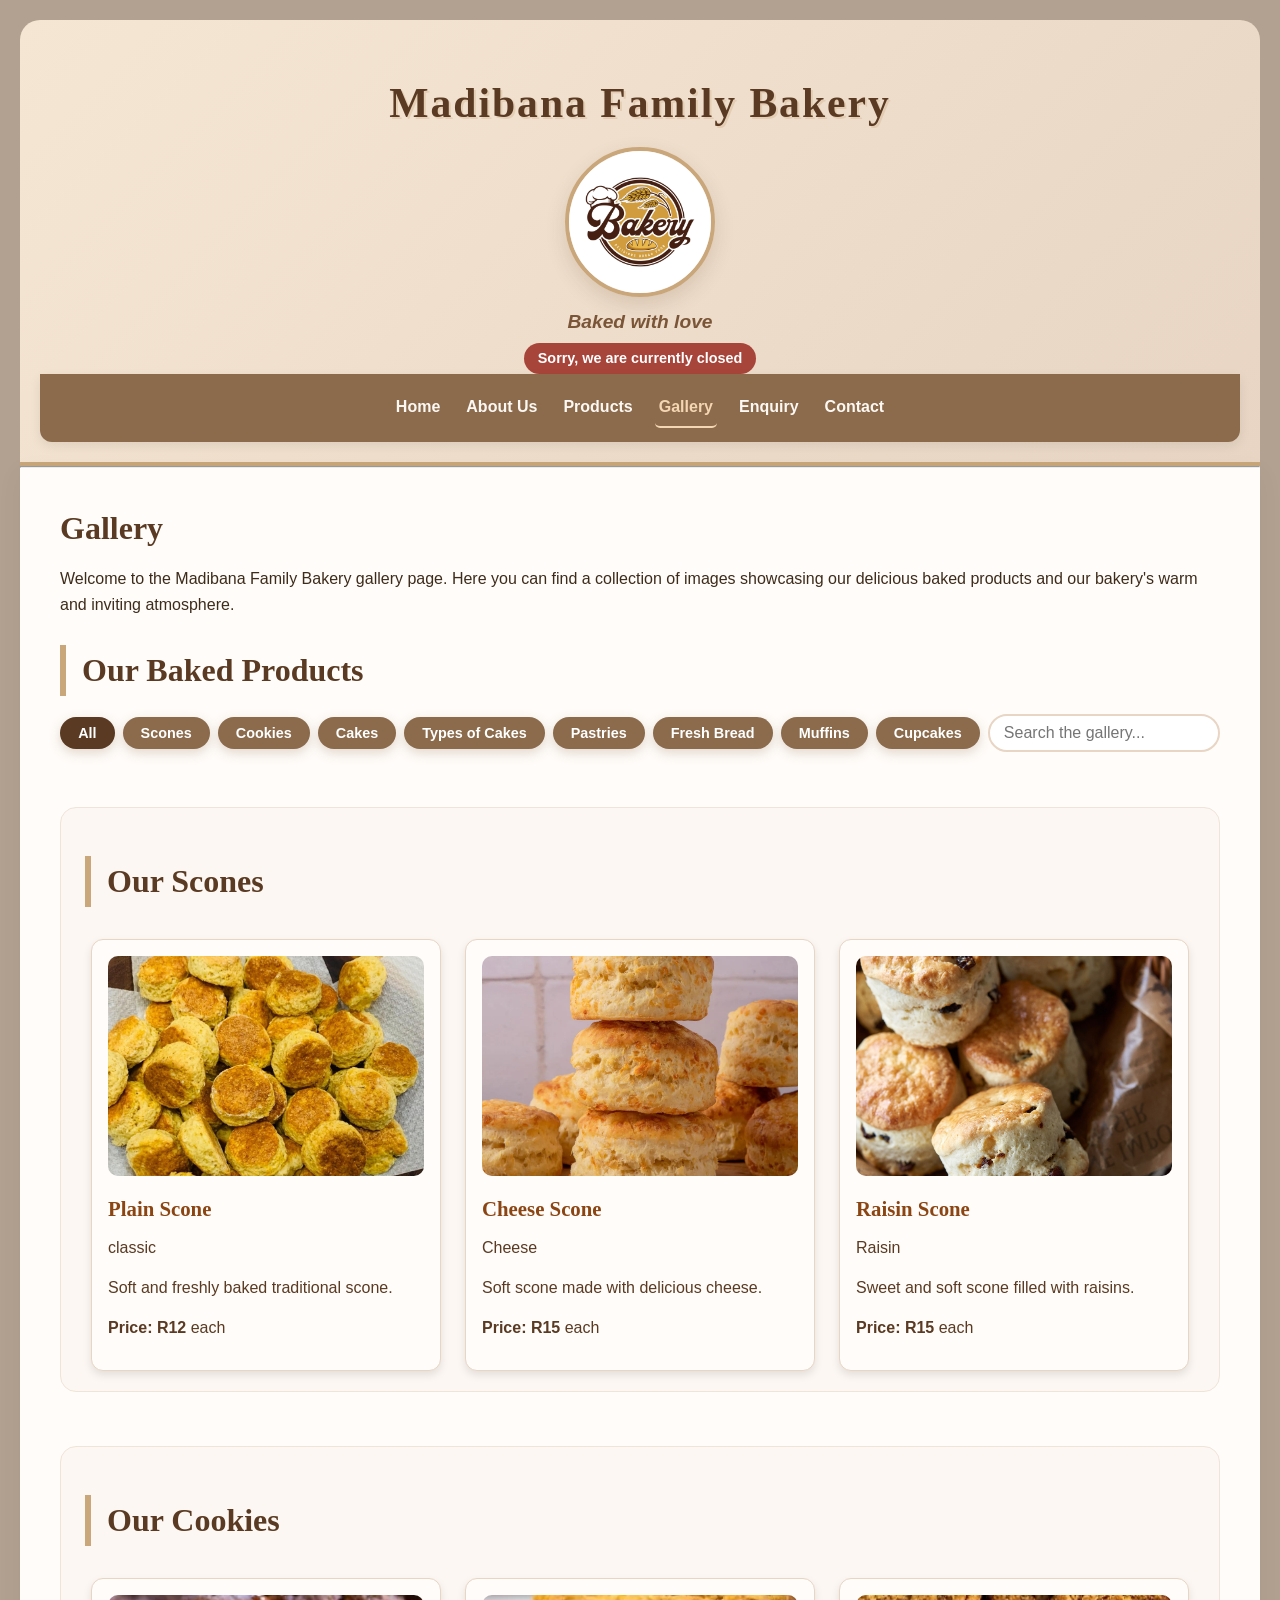
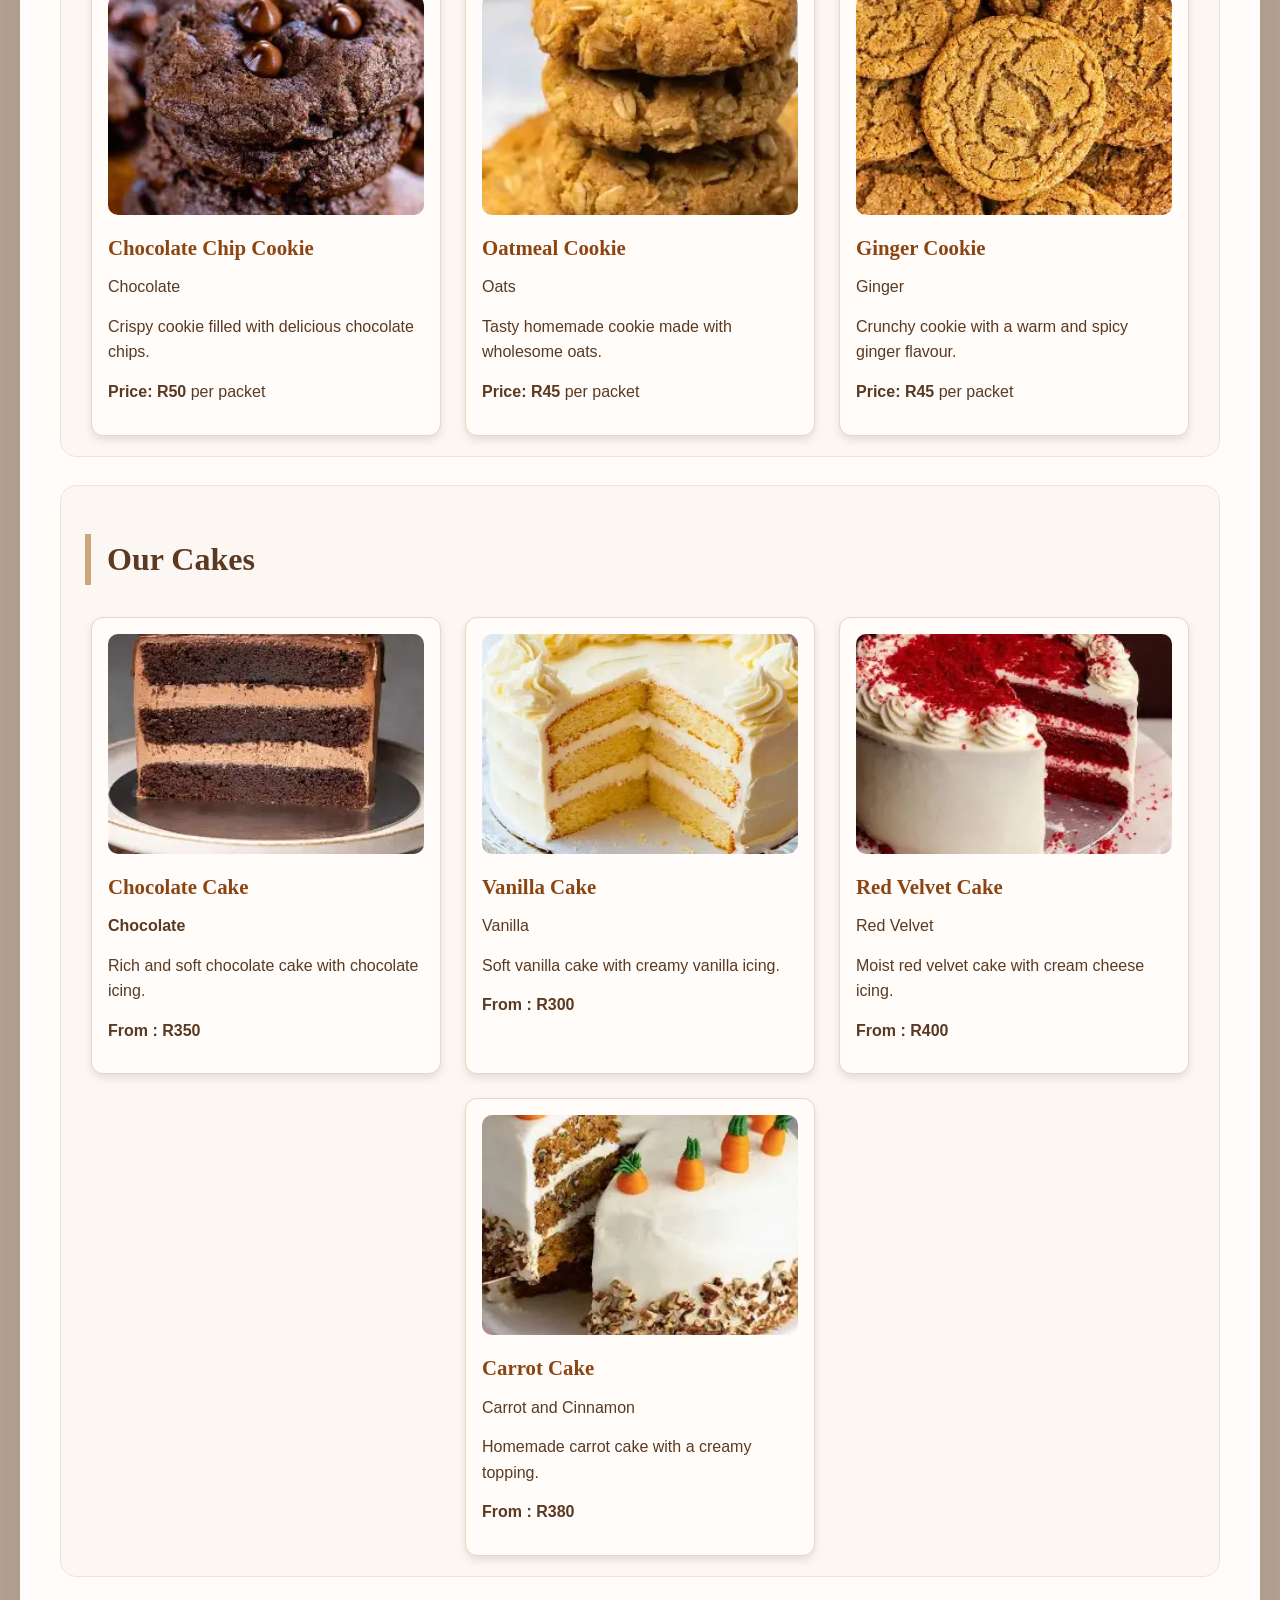
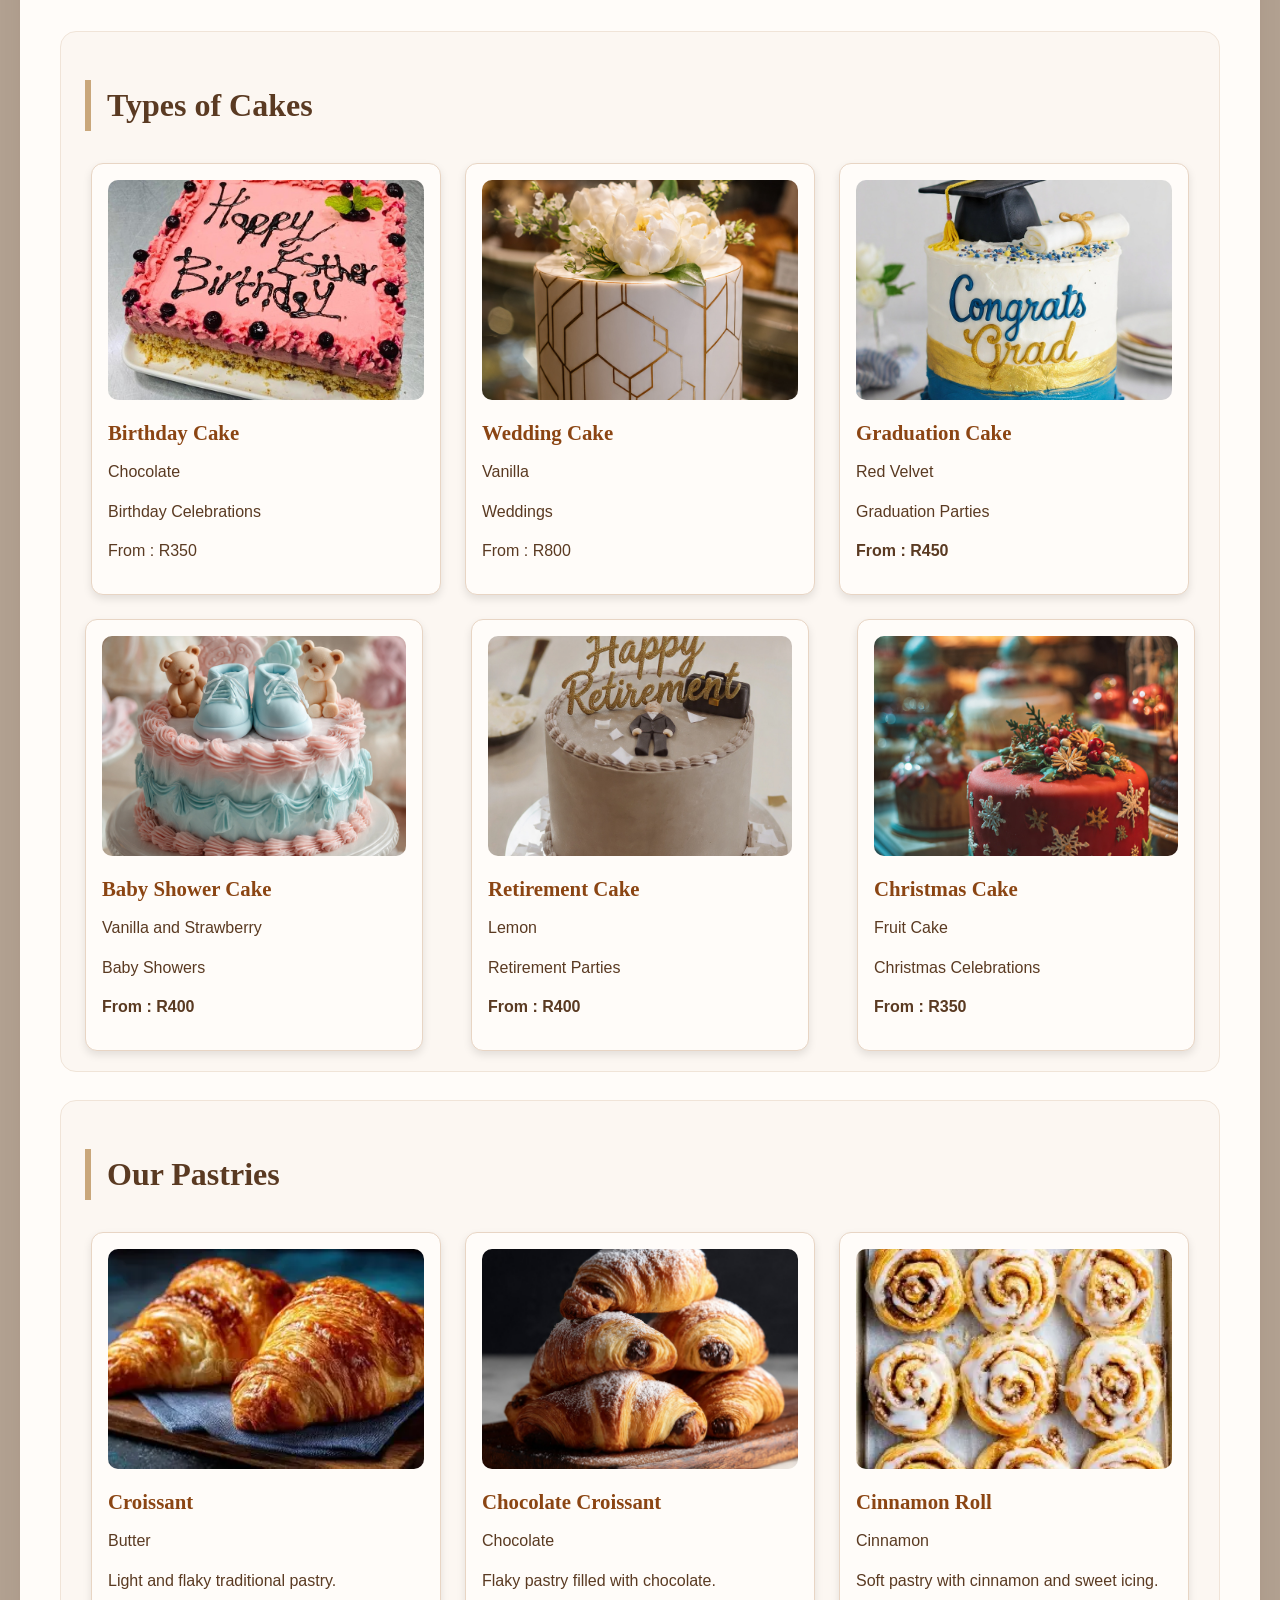
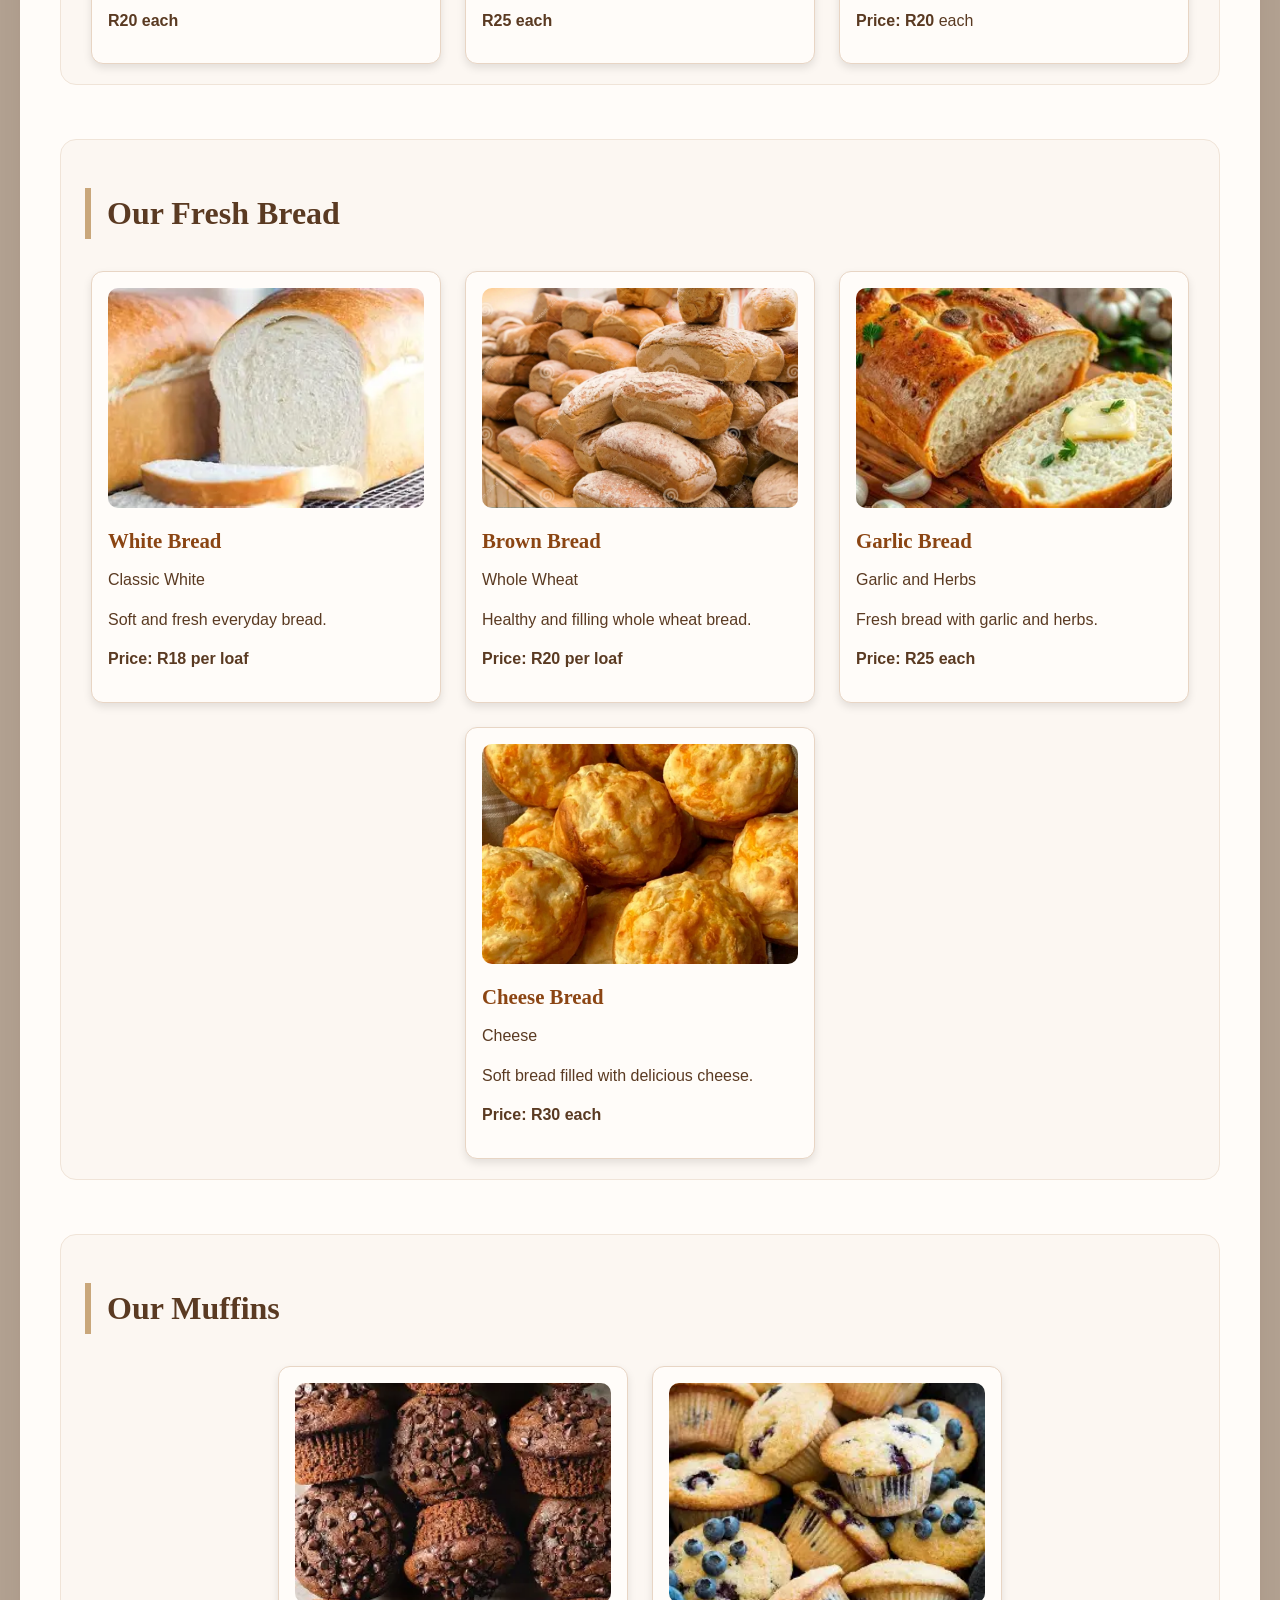
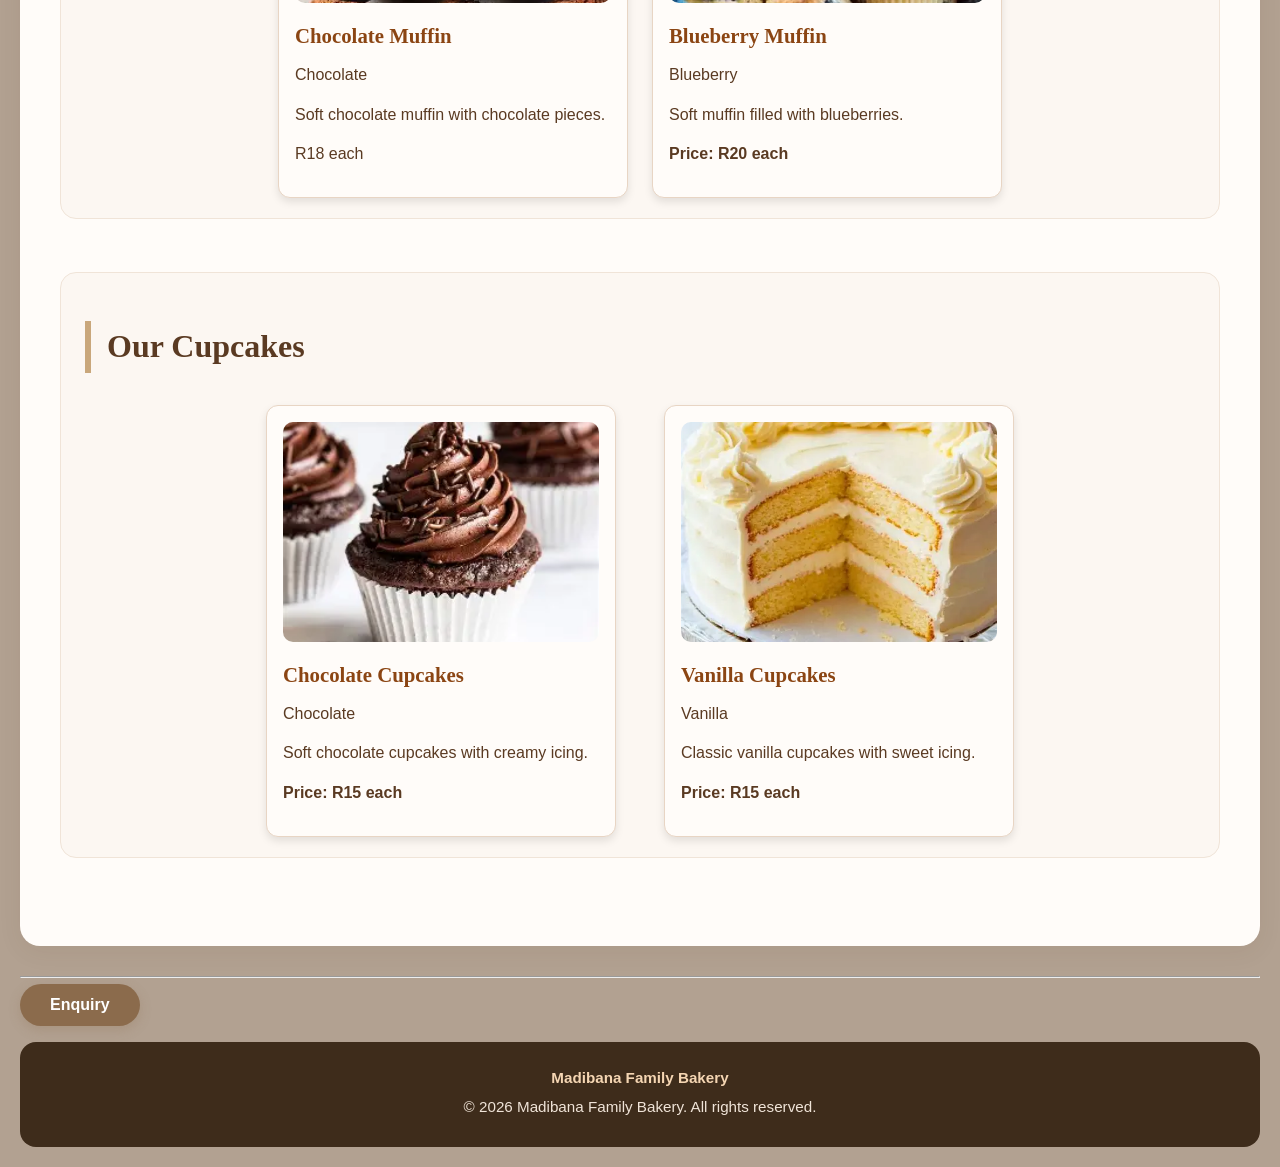
<file: gallery.html>
<!DOCTYPE html>
<html lang="en">
<head>
    <meta charset="UTF-8">
    <meta name="viewport" content="width=device-width, initial-scale=1.0">
    <title> Bakery Gallery | Madibana Family Bakery</title>
    <meta name="description" content="View the Madibana Family Bakery gallery
    and dicover our freshly baked cakes, cupcakes, breads and other delicious treats.">
    <!------External CSS------>
     <link rel = "stylesheet" href="css/style.css">
     <!----------External Java Script------->
     <script src="js/script.js" defer></script>   
     
        
</head>

<body>
    
    <!-- Header Section -->
    <header>

        <!---Main Heading of the website-->
        <!-- Header section containing the bakery name, logo and slogan -->
        <h1>Madibana Family Bakery</h1>
         <!--logo-->
         <img src="images/bakery logo.jpg" 
         alt="Bakery Logo"
          width="150" 
          height="150">
        <!--slogan for the bakery-->
        <p><strong>Baked with love</strong></p>

        <!-- Navigation Section -->
    <nav>

        
            <!-- Navigation links to different pages of the website -->
            <a href="index.html">Home</a>
            <a href="about.html">About Us</a>
            <a href="product.html">Products</a>
            <a href="gallery.html" aria-current="page">Gallery</a>
            <a href="enquiry.html">Enquiry</a>
            <a href="contact.html">Contact</a>
        
    </nav>
    </header>
    <hr>

       <!------------- Main ------------->

    <main>
              
        <h1>Gallery</h1>
        <p>Welcome to the Madibana Family Bakery gallery page. Here you can find a collection of images showcasing our delicious baked products and our bakery's warm and inviting atmosphere.</p>

        <!-- Gallery Images -->
         <h2>Our Baked Products</h2>

        <section>

            <!-- SCONES -->
            <h2>Our Scones</h2>

            <!---flex-wrapper-->
            <div class="gallery-flex-wrapper">

                <!-- Plain Scone -->
                <div class="gallery-card">

                    <img src="images/Scones.jpeg"
                        alt="Plain Scone"
                        width="300"
                        height="300">
                

                    <h3>Plain Scone</h3>
                    <p>classic</p>
                    <p>Soft and freshly baked traditional scone.</p>
                    <p><strong>Price: R12</strong> each</p>

                 </div>
               
                <!-- Cheese Scone -->
                <div class="gallery-card">

                    <img src="images/Cheese scones.webp"
                        alt="Cheese Scone"
                        width="300">

                    <h3>Cheese Scone</h3>
                    <p>Cheese</p>
                    <p>Soft scone made with delicious cheese.</p>
                    <p><strong>Price: R15</strong> each</p>
            
                 </div>

                <!-- Raisin Scone -->
                <div class="gallery-card">
                
                    <img src="images/Raisin scones.jpg"
                        alt="Raisin Scone"
                        width="300"
                        height="300">

                    <h3>Raisin Scone</h3>
                    <p>Raisin</p>
                    <p>Sweet and soft scone filled with raisins.</p>
                    <p><strong>Price: R15</strong> each</p>
                </div>

            </div>

        </section>

        <br>
         
            <!-- COOKIES-->
        <section>
        <h2>Our Cookies</h2>
           <div class="gallery-flex-wrapper">

            <!-- Chocolate Chip Cookie -->
            <div class="gallery-card">
                
                <img src="images/chocolate cookies.webp"
                    alt="Chocolate Chip Cookie"
                    width="300"
                    height="300">
        

                <h3>Chocolate Chip Cookie</h3>
                <p>Chocolate</p>
                <p>Crispy cookie filled with delicious chocolate chips.</p>
                <p><strong>Price: R50</strong> per packet</p>

            </div>

             <!-- Oatmeal Cookie -->
    
            <div class="gallery-card">
                <img src="images/Oatmeal cookies.webp"
                    alt="Oatmeal Cookie"
                    width="300"
                    height="300">
            
            

            

                <h3>Oatmeal Cookie</h3>
                <p>Oats</p>
                <p>Tasty homemade cookie made with wholesome oats.</p>
                <p><strong>Price: R45</strong> per packet</p>
        
            </div>

   

            <!-- Ginger Cookie -->
            <div class="gallery-card">
                <img src="images/Ginger cookie.webp"
                    alt="Ginger Cookie"
                    width="300"
                    height="300">
                

                
                    <h3>Ginger Cookie</h3>
                    <p>Ginger</p>
                    <p>Crunchy cookie with a warm and spicy ginger flavour.</p>
                    <p><strong>Price: R45</strong> per packet</p>
                
            </div>
        </div>
        </section>
              <!-- CAKES-->
        <section >

            <h2>Our Cakes</h2>

            
            <div class="gallery-flex-wrapper">
                <!-- Chocolate Cake -->
                <div class="gallery-card">
                    <img src="images/chocolate cake.webp"
                         alt="Chocolate Cake"
                         width="300"
                                height="300">
                    
                

                    <h3>Chocolate Cake</h3>

                    <p><strong>Chocolate</strong></p>

                    <p>
                        Rich and soft chocolate cake
                        with chocolate icing.
                    </p>

                    <p><strong>From : R350</strong></p>

                </div>
                


                <!-- Vanilla Cake -->
                
             
                <div class="gallery-card">
                    
                        <img src="images/Vanilla Cake.webp"
                             alt="Vanilla Cake"
                             width="300"
                                height="300">
                    

                    <h3>Vanilla Cake</h3>

                    <p>Vanilla</p>

                    <p>
                        Soft vanilla cake with
                        creamy vanilla icing.
                    </p>

                    <p><strong>From : R300</strong></p>
                
                </div>


                <!-- Red Velvet Cake -->
                <div class="gallery-card">

                    
                        <img src="images/Red velvet cake.webp"
                             alt="Red Velvet Cake"
                             width="300"
                                height="300">
                    
                    
                    
            
                        <h3>Red Velvet Cake</h3>
                    

                    
                        <p>Red Velvet</p>
                    

                    
                        <p>Moist red velvet cake
                        with cream cheese icing.</p>
                    

    
                        <p><strong>From : R400</strong></p>
                    
                    
                </div>
                


                <!-- Carrot Cake -->
                <div class="gallery-card">
                    <img src="images/carrot cake.webp"
                         alt="Carrot Cake"
                         width="300"
                            height="300">

                    <h3>Carrot Cake</h3>

                    <p>Carrot and Cinnamon</p>

                    <p>
                        Homemade carrot cake
                        with a creamy topping.
                    </p>

                    <p><strong>From : R380</strong></p>
                    
                </div>

            </div>
              
        

        </section>


        <br>
        <section>
          <h2>Types of Cakes</h2>


          <div class="gallery-flex-wrapper">
            <!-- Birthday Cake -->
            

    
        <div class="gallery-card">
            <img src="images/Birthday Cake.jpeg"
                 alt="Birthday Cake"
                 width="300"
                    height="300">
        
        
        <h3>Birthday Cake</h3>
        <p>Chocolate</p>
        <p>Birthday Celebrations</p>
        <p>From : R350</p>
        </div>


    <div class="gallery-card">
        
            <img src="images/wedding cake.enc"
                 alt="Wedding Cake"
                 width="300"
                    height="300">
        
        
        <h3>Wedding Cake</h3>
        <p>Vanilla</p>
        <p>Weddings</p>
        <p>From : R800</p>
        </div>
    

    
        <div class="gallery-card">
            <img src="images/Graduation cake.enc"
                 alt="Graduation Cake"
                 width="300"
                    height="300">
        
        
        <h3>Graduation Cake</h3>
        <p>Red Velvet</p>
        <p>Graduation Parties</p>
        <p><strong>From : R450</strong></p>
        </div>
    


        <div class="gallery-card">
            <img src="images/Baby shower cake.enc"
                 alt="Baby Shower Cake"
                 width="300"
                    height="300">
        
        <h3>Baby Shower Cake</h3>
        <p>Vanilla and Strawberry</p>
        <p>Baby Showers</p>
        <p><strong>From : R400</strong></p>
    </div>
    <br>
    
    <div class="gallery-card">
        
            <img src="images/Retirement cake.jgp"
                 alt="Retirement Cake"
                 width="300"
                    height="300"
                    loading="lazy">
        
        
        <h3>Retirement Cake</h3>
        <p>Lemon</p>
        <p>Retirement Parties</p>
        <p><strong>From : R400</strong></p>
        
    </div>
    <br>

    
        <div class="gallery-card">
            <img src="images/christmas cake .jgp"
                 alt="Christmas Cake"
                 width="300"
                    height="300">
        
        
        <h3>Christmas Cake</h3>
        <p>Fruit Cake</p>
        <p>Christmas Celebrations</p>
        <p><strong>From : R350</strong></p>
        </div>
          </div>
    
        </section>



        <!-- 
             PASTRIES
              -->
        <section>

            <h2>Our Pastries</h2>

          <div class="gallery-flex-wrapper">

                <!-- Croissant -->
                <div class="gallery-card">

                    
                        <img src="images/croissants.webp"
                             alt="Croissant"
                             width="300"
                             height="300">
                    

                    
                        <h3>Croissant</h3>
                

                    <p>Butter</p>

                    <p>
                        Light and flaky
                        traditional pastry.
                    </p >

                    <p><strong>R20 each</strong></p>

                </div>
                


                <!-- Chocolate Croissant -->
                

                    <div class="gallery-card">
                            <img src="images/chocolate croissant.jpeg"
                             alt="Chocolate Croissant"
                             width="300"
                             height="300">

                    

                    
                        <h3>Chocolate Croissant</h3>
                    

                    <p>Chocolate</p>

                    <p>
                        Flaky pastry filled
                        with chocolate.
                    </p>

                    <p><strong>R25 each</strong></p>

                </div>
                


                <!-- Cinnamon Roll -->
                

                    <div class="gallery-card">
                        <img src="images/cinnamon rolls.webp"
                             alt="Cinnamon Roll"
                             width="300"
                             height="300">

                    

                    
                        <h3>Cinnamon Roll</h3>
                    

                    <p>Cinnamon</p>

                    <p>
                        Soft pastry with cinnamon
                        and sweet icing.
                    </p>

                    <p><strong>Price: R20 </strong> each</p>

                </div>


               
          </div>

        </section>


        <br>


        <!-- 
             BREAD
              -->
        <section >

            <h2>Our Fresh Bread</h2>

          <div class="gallery-flex-wrapper">

                <!-- White Bread -->
                <div class="gallery-card">

                    
                        <img src="images/white bread.jgp.webp"
                             alt="White Bread"
                             width="300"
                             height="300">
                    
                    
                        <h3>White Bread</h3>
                    

                    <p>Classic White</p>

                    <p>
                        Soft and fresh
                        everyday bread.
                    </p>

                    <p><strong>Price: R18 per loaf</strong></p>

                </div>


                <!-- Brown Bread -->
                <div class="gallery-card">

                    
                        <img src="images/Brown bread .jgp.jpg"
                             alt="Brown Bread"
                             width="300"
                             height="300">
                    

                
                        <h3>Brown Bread</h3>
                    

                    <p>Whole Wheat</p>

                    <p>
                        Healthy and filling
                        whole wheat bread.
                    </p>

                    <p><strong>Price: R20 per loaf</strong></p>

                </div>


                <!-- Garlic Bread -->
                <div class="gallery-card">

                    
                        <img src="images/Garlic Bread.jgp.webp"
                             alt="Garlic Bread"
                             width="300"
                             height="300">
                    

                    
                        <h3>Garlic Bread</h3>
                    

                    
                        <p>Garlic and Herbs</p>
                    

                
                        <p>Fresh bread with
                        garlic and herbs.</p>
                    

                
                        <p><strong>Price: R25 each</strong></p>
                    </div>

                


                <!-- Cheese Bread -->
                <div class="gallery-card">

                    
                    

                    
                        <img src="images/Cheese Bread .jgp.webp"
                             alt="Cheese Bread"
                             width="300"
                             height="300">
                

                    <h3>Cheese Bread</h3>

                    <p>Cheese</p>

                    <p>
                        Soft bread filled
                        with delicious cheese.
                    </p>

                    <p><strong>Price: R30 each</strong></p>

                </div>

            </div>

        </section>


        <br>


        <!-- 
             MUFFINS
              -->
        <section>

            <h2>Our Muffins</h2>
             <div class="gallery-flex-wrapper">
           


                <!-- Chocolate Muffin -->
                <div class="gallery-card">

                
                        <img src="images/chocolate muffin.webp"
                             alt="Chocolate Muffin"
                             width="300"
                             height="300">
                    

                    <h3>Chocolate Muffin</h3>

                    <p>Chocolate</p>

                    <p>
                        Soft chocolate muffin
                        with chocolate pieces.
                    </p>

                    <p>R18 each</p>

                </div>


                <!-- Blueberry Muffin -->
                <div class="gallery-card">

                    
                        <img src="images/Blueberry muffin.webp"
                             alt="Blueberry Muffin"
                             width="300"
                             height="300">
                    

                    
                        <h3>Blueberry Muffin</h3>
                    

                    
                        <p>Blueberry</p>
                    

                
                        <p>
                            Soft muffin filled
                            with blueberries.
                        </p>    
                    

                    <p><strong>Price: R20 each</strong></p>

                </div>

             </div>

        </section>


        <br>


        <!-- 
             CUPCAKES
              -->
        <section >

            <h2>Our Cupcakes</h2>

           <div class="gallery-flex-wrapper">

                <div class="gallery-card">

                
                        <img src="images/Chocolate cupcake.webp"
                             alt="Chocolate Cupcakes"
                             width="300"
                             height="300"
                             loading="lazy">
                    

                    <h3>Chocolate Cupcakes</h3>

                    <p>Chocolate</p>

                    <p>
                        Soft chocolate cupcakes
                        with creamy icing.
                    </p>

                    <p><strong>Price: R15 each</strong></p>

                </div>
                <br>

                
                       <div class="gallery-card">
                    
                        <img src="images/Vanilla Cake.webp"
                             alt="Vanilla Cupcakes"
                             width="300"
                             height="300">
                    

                    <h3>Vanilla Cupcakes</h3>

                    <p>Vanilla</p>

                    <p>
                        Classic vanilla cupcakes
                        with sweet icing.
                    </p>

                    <p><strong>Price: R15 each</strong></p>

                </div>

           </div>

        </section>


        <br>



    

    </main>
    <hr>

    <a href="enquiry.html"><button>Enquiry</button></a>
    
     <!-----   FOOTER   ------>

          <footer>
            <p>
                <strong>Madibana Family Bakery</strong>
            </p>
            <p>&copy; <span id="year"></span>
                Madibana Family Bakery. All rights reserved.</p>



          </footer>
</body>
</html>
</file>
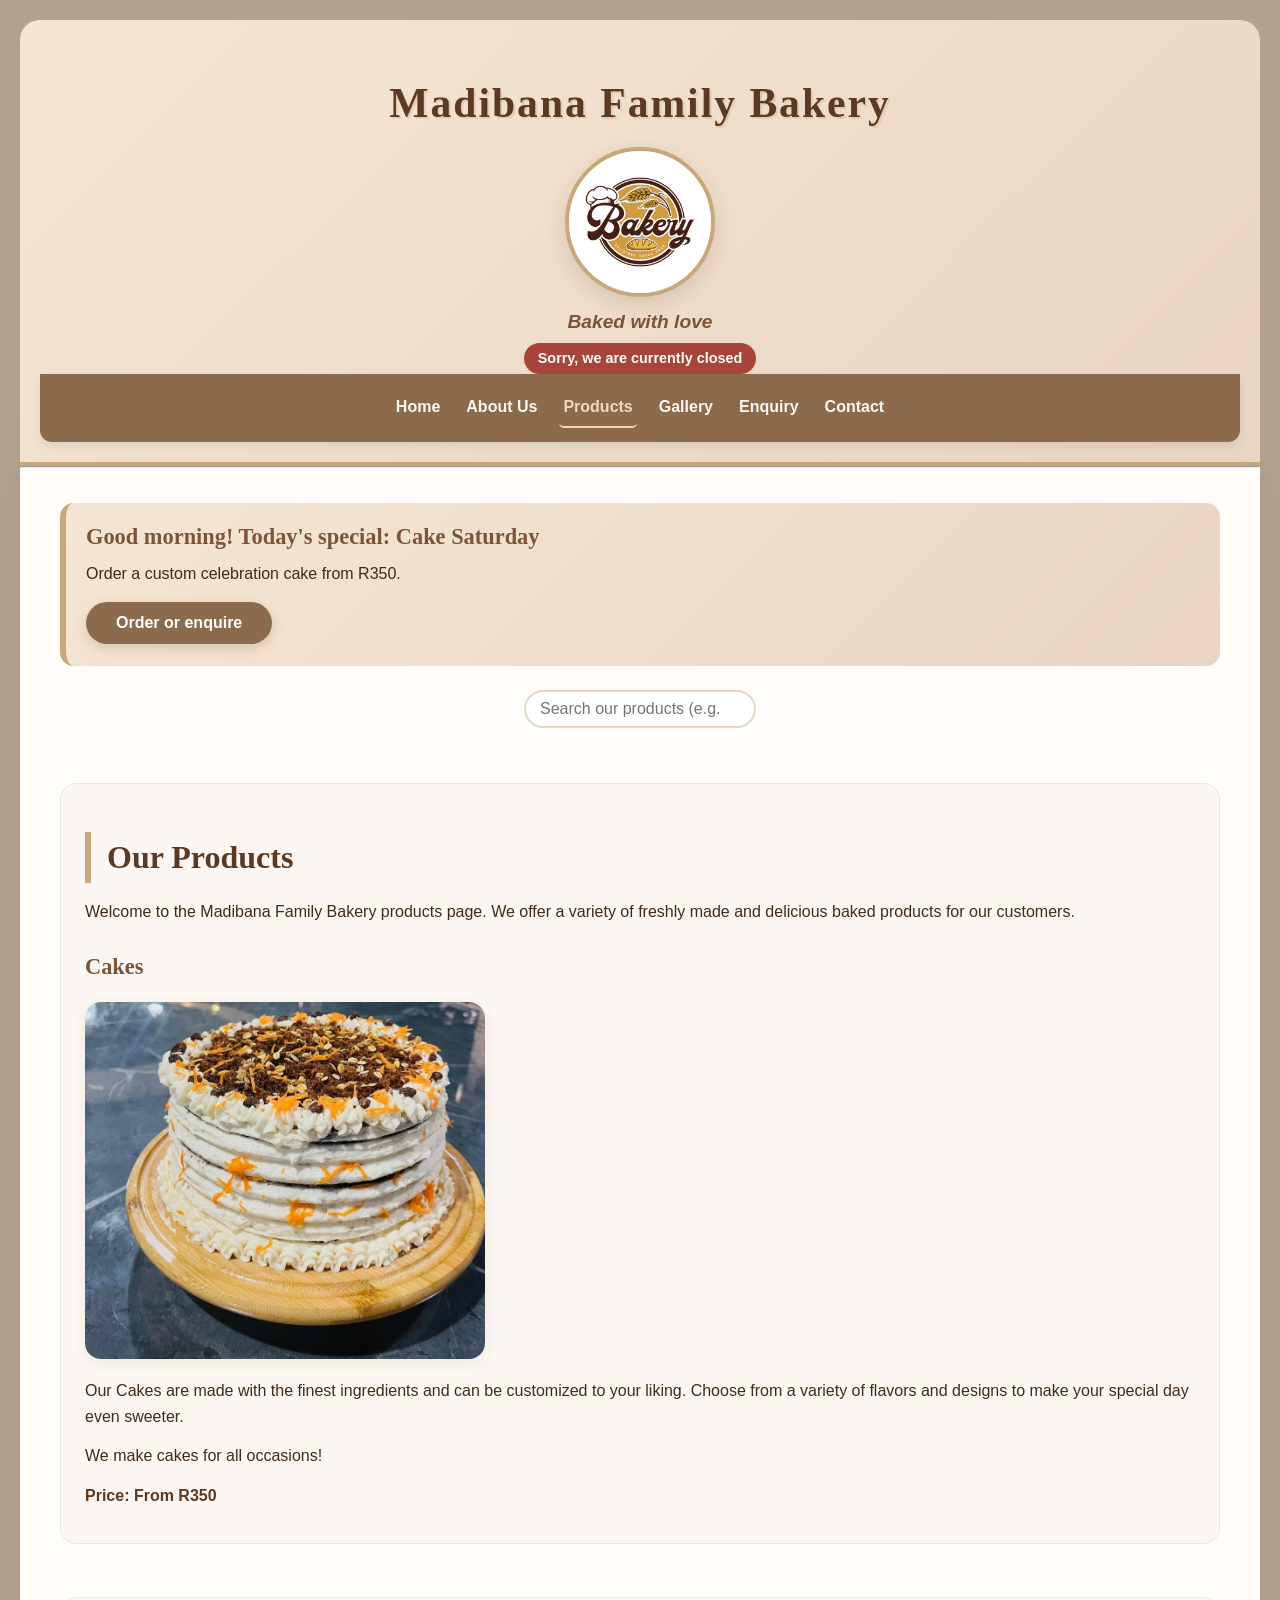
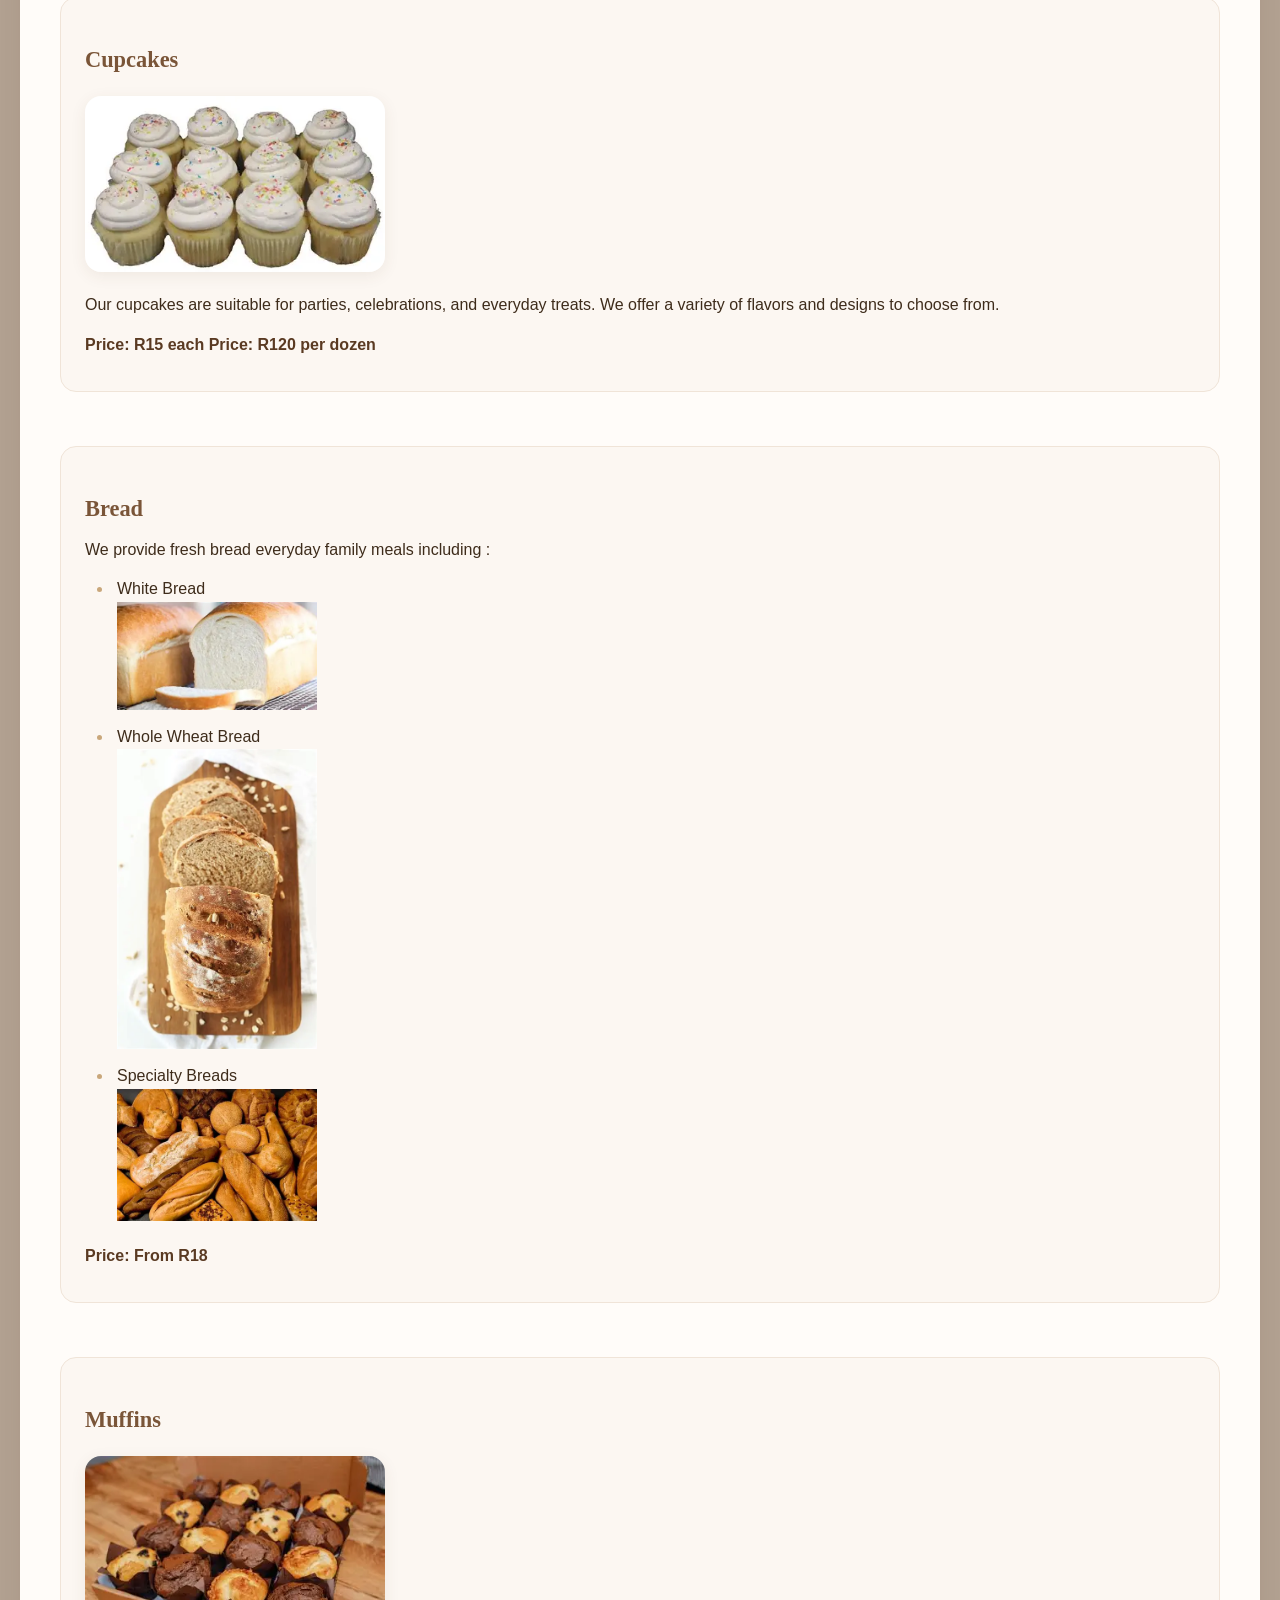
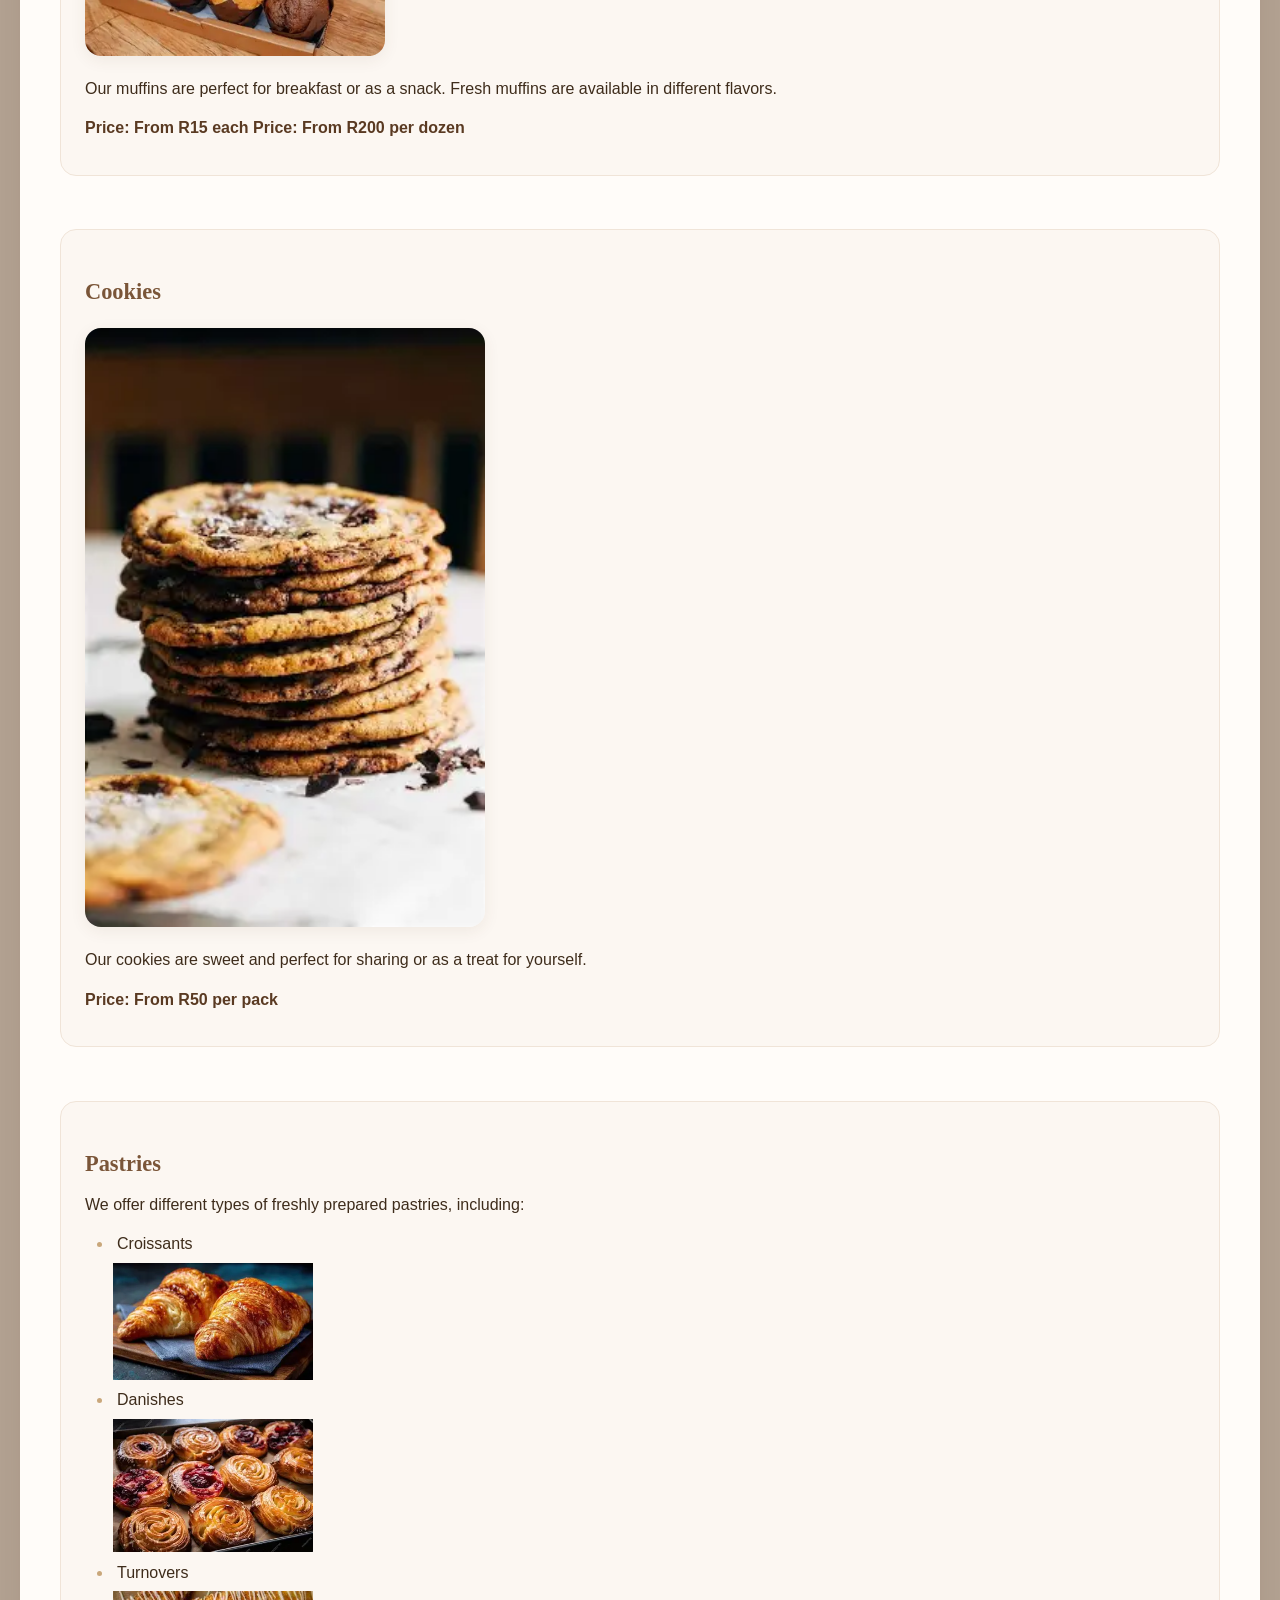
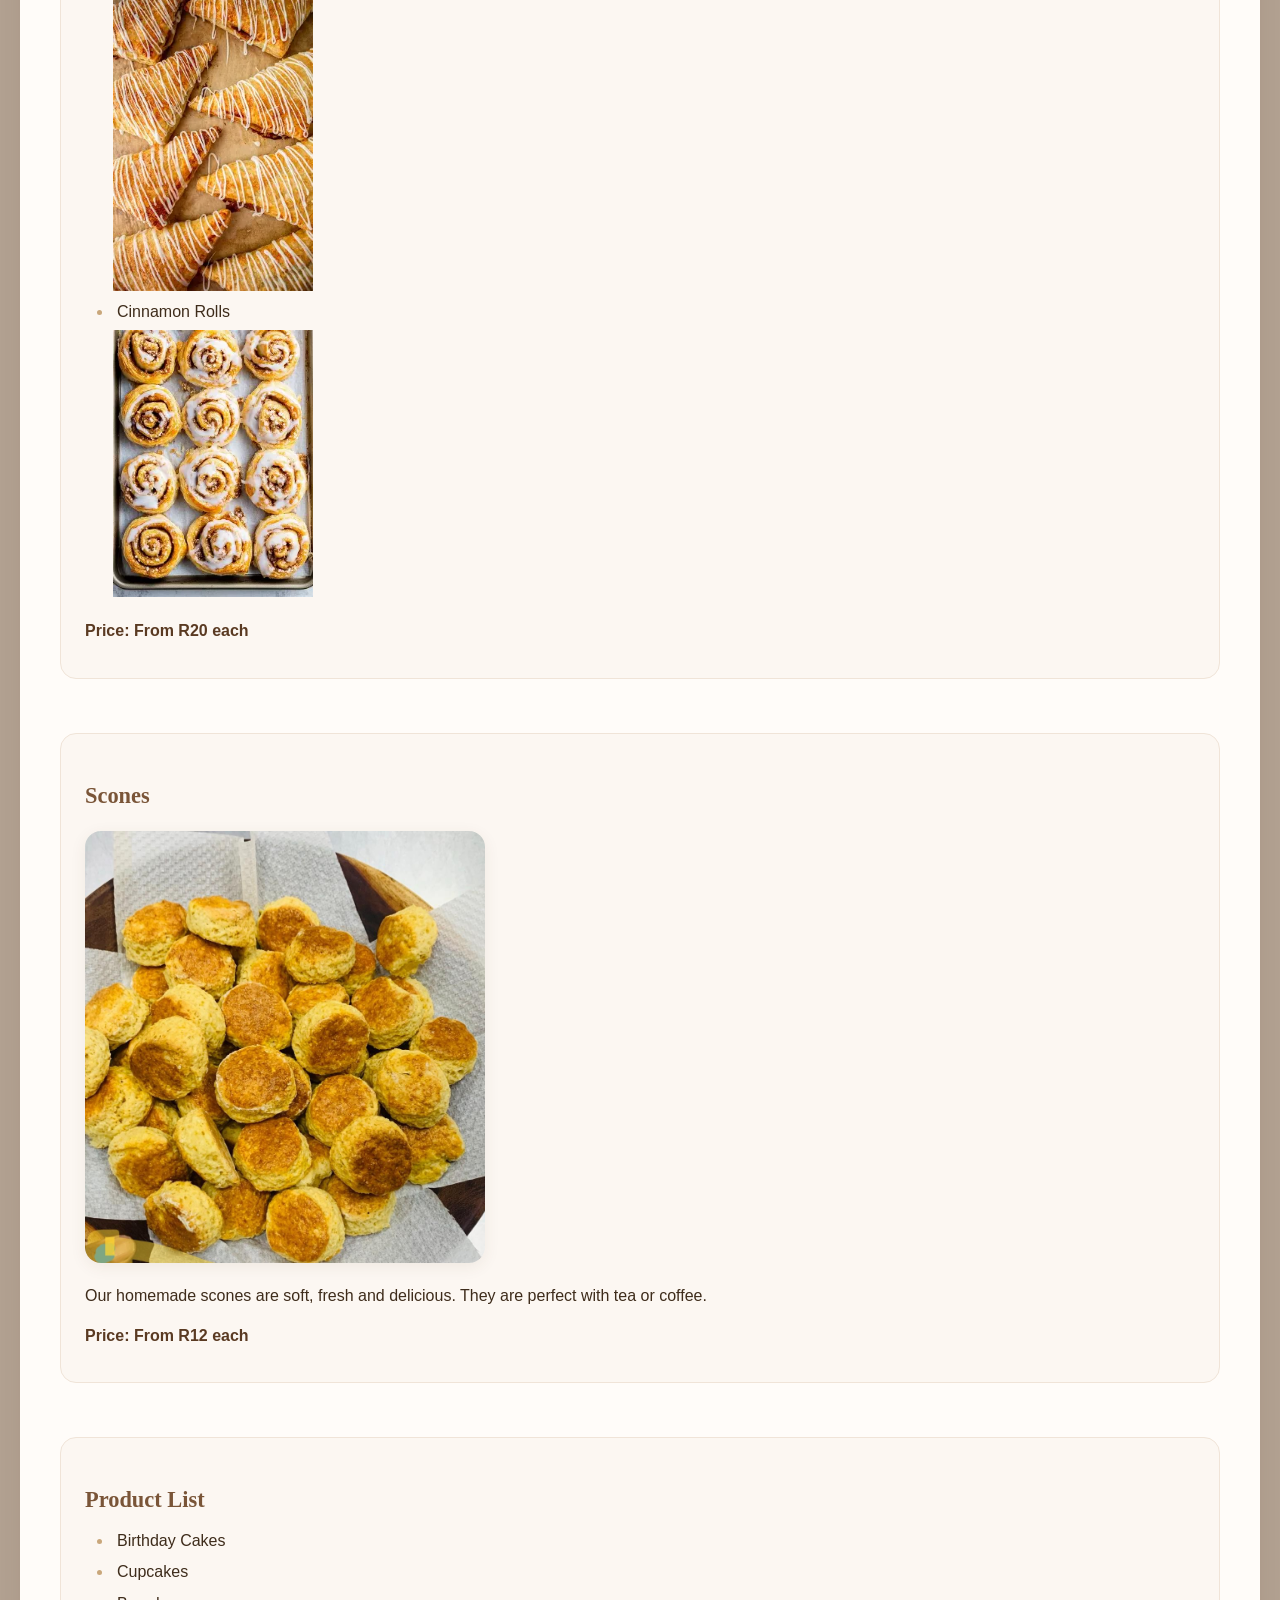
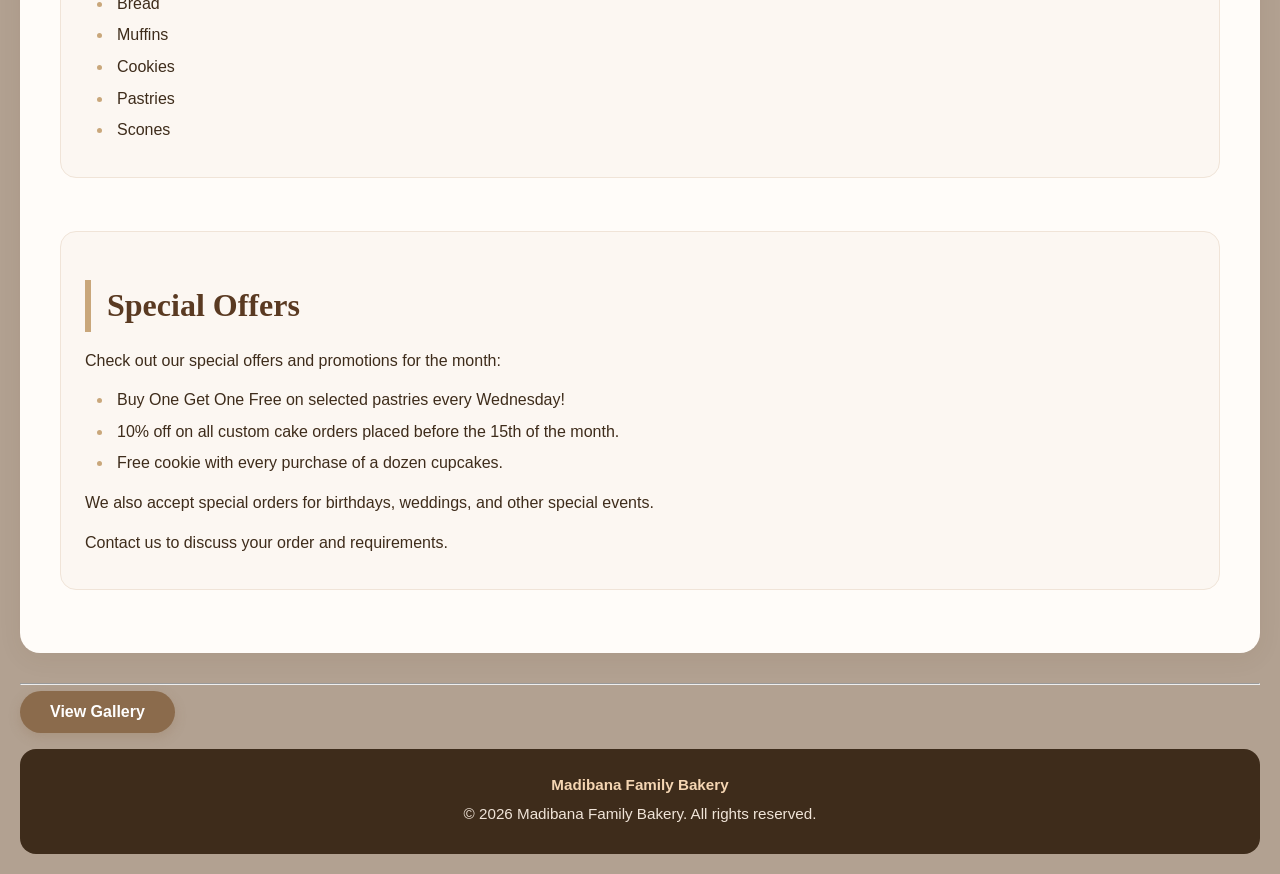
<file: product.html>
<!DOCTYPE html>
<html lang="en">
<head>
    <meta charset="UTF-8">
    <meta name="viewport" content="width=device-width, initial-scale=1.0">
    <title> Our Products and Prices | Madibana Family Bakery</title>
    <meta name="descritption" content="Explore Madibana Family Bakery's delicious
    selection of fresh bread, birthday cakes, cupcakes, muffins, cookies, pastries and scones.">
    <!------External CSS------>
     <link rel = "stylesheet" href="css/style.css">
     <script src="js/script.js" defer></script>
     

</head>

<body>

    <!-- Header Section -->
     <!-- Header section containing the bakery name, logo and slogan -->
    <header>

        <!---Main Heading of the website-->
        <h1>Madibana Family Bakery</h1>
         <!--logo-->
         <img src="images/bakery logo.jpg" 
         alt="Bakery Logo"
          width="150" 
          height="150">
        <!--slogan for the bakery-->
        <p><strong>Baked with love</strong></p>

        <!-- Navigation Section -->
    <nav>

        
            <!-- Navigation links to different pages of the website -->
            <a href="index.html">Home</a>
            <a href="about.html">About Us</a>
            <a href="product.html" aria-current="page">Products</a>
            <a href="gallery.html">Gallery</a>
            <a href="enquiry.html">Enquiry</a>
            <a href="contact.html">Contact</a>
        
    </nav>
    </header>
    <hr>

       <!------------- Main ------------->

    <main>
        <section >
        <h2>Our Products</h2>
        
         <p>
                Welcome to the Madibana Family Bakery products page.
                We offer a variety of freshly made and delicious baked products
                for our customers.
            </p>

        

        <!-- Product Details -->

        <!--- Cakes--->
    
            <h3> Cakes</h3>
             
            <!--Product image-->
            
            <img src="images/cake.jpeg"
            alt="Cakes"
            width="400"
            height="400">

            <p>Our Cakes are made with the finest ingredients and can be customized to your liking. 
                Choose from a variety of flavors and designs to make your special day even sweeter.</p>
            <P>We make cakes for all occasions!</P>
            <p>
                <strong>Price: From R350</strong>
            </p>
            
        
        </section>
        <br>
        <!---Cupcakes--->
        <section>
            <h3>Cupcakes</h3>
            <!--Product image-->
    
            <img src="images/cupcakes.webp"
            alt="Cupcakes"
            width="300"
            height="300">

            <p>Our cupcakes are suitable for parties, celebrations, and everyday treats.
                 We offer a variety of flavors and designs to choose from.</p>
            <p>
                <strong>Price: R15 each</strong>
                <strong>Price: R120 per dozen</strong>
            </p>
            
        </section>
         <br>
        <!---Bread--->
        
        <section>
            <h3>Bread</h3>
            
            <!--Product image-->
            <p>We provide fresh bread everyday family meals including :</p>
            <ul>
                <!-- Unordered List of bakery products -->
                <li>White Bread
                    <br>
                  <!--product image-->
                  <img src="images/BREAD.webp"
                  alt="Bread"  
                    width="200"
                    height="200"
                    loading = "lazy">
                </li>
                <li>Whole Wheat Bread
                    <br>
                <!--product image-->
                <img src="images/Whole Wheat Bread (2).webp"
                alt="Whole Wheat Bread"
                width="200"
                height="200"
                loading="lazy">
                </li>
                <li>Specialty Breads
                    <br>
                <!--product image-->
                <img src="images/specialty breads.webp"
                alt="Specialty Breads"
                width="200"
                height="200"
                loading="lazy">

                </li>
            </ul>
            <p>
                <strong>Price: From R18</strong>
            </p>
            
        </section>
        <br>
        <!--Muffins-->
        <section>
            <h3>Muffins</h3>
            <!--Product image-->
        
            <img src="images/Muffins.webp"
            alt="Muffins"
            width="300"
            height="300">
            <p>Our muffins are perfect for breakfast or as a snack. Fresh muffins are available in different flavors.</p>
            <p>
                <strong>Price: From R15 each</strong>
                <strong>Price: From R200 per dozen</strong>
            </p>
            
        </section>  
         <br>
        <!---Cookies--->
        <section>
            <h3>Cookies</h3>
            <!--Product image-->
            <img src="images/cookies.webp"              
            alt="Cookies"                            
            width="400"                               
            height="400">                                
        
            <p>Our cookies are sweet and perfect for sharing or as a treat for yourself.</p>
            <p>
                <strong>Price: From R50 per pack</strong>
            </p>
        </section>
        <br>
        <!---Pastries--->
        <section>
            <h3>Pastries</h3>
            <!--Product image-->
            <p>We offer different types of freshly prepared pastries, including: </p>
            <ul>
                <!-- Unordered List of bakery services -->
                <li>Croissants</li>
                <!--product image-->
                <img src="images/croissants.webp"
                alt="Croissants"
                width="200"
                height="200">
                <li>Danishes</li>
                <!--product image-->
                <img src="images/danishes.webp"
                alt="Danishes"
                width="200"
                height="200">
                <li>Turnovers</li>
                <!--product image-->
                <img src="images/turnovers.webp"
                alt="Turnovers"
                width="200"
                height="200">
                <li>Cinnamon Rolls</li>
                <!--product image-->
                <img src="images/cinnamon rolls.webp"
                alt="Cinnamon Rolls"
                width="200"
                height="200">
            </ul>
            <p>
                <strong>Price: From R20 each</strong>
            </p>
        </section>
         <br>
        <!--Scones-->
        <section>
            <h3>Scones</h3>
            <!--Product image-->
            <img src="images/Scones.jpeg"
            alt="Scones"
            width="400"
            height="400">
            <p>
                Our homemade scones are soft, fresh and delicious.
                They are perfect with tea or coffee.
            </p>

           
            <p>

                <strong>Price: From R12 each</strong>
            </p>
        </section>
        <br>
        <!---Product list--->
        <section>
            <h3>Product List</h3>
          
            <ul>
                <!-- List of products offered by the bakery -->
                 <!--Unordered List of bakery products-->
                <li>Birthday Cakes</li>
                <li>Cupcakes</li>
                <li>Bread</li>
                <li>Muffins</li>
                <li>Cookies</li>
                <li>Pastries</li>
                <li>Scones</li>
              
            </ul>
        </section>
        <br>
          <!---Special offers-->

              <section>

                <h2>Special Offers</h2>

                <p>Check out our special offers and promotions for the month:</p>
                <ul>
                 <li>Buy One Get One Free on selected pastries every Wednesday!</li>
                 <li>10% off on all custom cake orders placed before the 15th of the month.</li>
                 <li>Free cookie with every purchase of a dozen cupcakes.</li>
                </ul>
                <p> We also accept special orders for birthdays, weddings, and other special events.</p>
                <p>Contact us to discuss your order and requirements.</p>


                </section>

    </main>
    <hr>
   

    
    <a href="gallery.html"><button> View Gallery</button></a>

    <!-- Footer Section -->
    <footer>
        <p>
            <strong>Madibana Family Bakery</strong>
        </p>

        <p>&copy; <span id = "year"> </span>
             Madibana Family Bakery. All rights reserved.</p> 
    </footer>


    
</body>

</html>
</file>
<file: css/style.css>
/*============================================================
 MADIBANA BAKERY EXTERNAL CSS STYLESHEET
 =============================================================*/
 :root{--cream:#fdf8f3;--light:#f5e6d3;--brown:#3e2c1b;--deep:#5a3a22;--medium:#8b6b4c;--gold:#c9a77b;--white:#fff;--shadow:0 8px 24px rgba(62,44,27,.12)}
*{box-sizing:border-box;margin:0;padding:0}
html{scroll-behavior:smooth}
 /*============================================================
 0. UNIVERSAL SELECTOR
    Applies a broad style to all elements on the page.  
    ============================================================*/
* {

    margin: 0;
    padding: 0;
    box-sizing: border-box;
}

/*====================================================
 1. TAG SELECTORS
 Applies a broad style to the entire page.
 The body selector affects all content inside the <body> tag.
 =============================================================*/

body {
    font-family: 'Segoe UI', Tahoma, Geneva, Verdana, sans-serif;
    background: #b2a191;
    color: #3e2c1b;
    line-height: 1.6;
    padding: 20px;
}

/*====================================================
 2. GROUPING SELECTORS(HEADINGS)
 Applies the same style to multiple elements.
 This is useful for headings (h1, h2, h3, etc.)
 that share similar styles.
 =============================================================*/

h1,
h2,
h3 {
    font-family: 'Georgia', serif;
    color: #5a3a22;
    margin-bottom: 12px;
}

/* 3. ============= HEADER ==================================== */
header {
    background: linear-gradient(135deg, #f5e6d3, #e8d5c4);
    text-align: center;
    padding: 50px 20px 20px;
    border-radius: 20px 20px 0 0;
    border-bottom: 4px solid #c9a77b;
}

header h1 {
    font-size: 2.6rem;
    color: #5a3a22;
    letter-spacing: 2px;
    text-shadow: 2px 2px 0 rgba(201, 167, 123, 0.3);
    margin-bottom: 6px;
}

header img {
    display: block;
    border-radius: 50%;
    border: 4px solid #c9a77b;
    box-shadow: 0 8px 20px rgba(90, 58, 34, 0.15);
    max-width: 150px;
    height: 150px;
    object-fit: cover;
    margin: 10px auto ;
}

header p {
    font-size: 1.2rem;
    color: #7a5538;
    font-style: italic;
}

/* 4. ====================== NAVIGATION============================
   The nav selector styles the navigation bar.
   The nav a selector styles the links inside the navigation bar.
   ============================================================*/   

nav {
    background: #8b6b4c;
    padding: 14px 20px;
    border-radius: 0 0 12px 12px;
    display: flex;
    flex-wrap: wrap;
    justify-content: center;
    align-items: center;
    gap: 6px 18px;
    box-shadow: 0 4px 12px rgba(0, 0, 0, 0.08);
    position: relative;
     z-index: 2;
    }

nav a {
    color: #fdf8f3;
    text-decoration: none;
    font-weight: 600;
    font-size: 1rem;
    padding: 6px 4px;
    border-bottom: 2px solid transparent;
    border-radius: 5px;
    transition: 0.25s ;
}

nav a:hover {
    border-bottom-color: #f5d6b3;
    color: #f5d6b3;
    transform: translateY(-1px);
}
nav a:focus {
    outline: 3px solid #c9a77b;
    border-bottom-color: #f5d6b3;
    color: #f5d6b3;
    outline-offset: 2px;
}   

/* 4.1 ====================== NAVIGATION (active link)============================
   The nav a.active selector styles the active link inside the navigation bar.
   ============================================================*/
nav a.active {
    border-bottom-color: #f5d6b3;
    color: #f5d6b3;
    font-weight: 700;
}
/*==================================================
  Link========================================*/
  a {
    color: #8b6b4c;
    
    }

/* 5. ======================= MAIN CONTENT ==================== */
main {
    background: #fffcf9;
    padding: 35px 40px;
    border-radius: 0 0 20px 20px;
    box-shadow: 0 6px 24px rgba(90, 58, 34, 0.07);
    margin-bottom: 30px;
}

main h2 {
    font-size: 2rem;
    color: #5a3a22;
    border-left: 6px solid #c9a77b;
    padding-left: 16px;
    margin: 28px 0 16px ;
}

main h3 {
    font-size: 1.4rem;
    color: #7a5538;
    margin: 24px 0 10px 0;
}

main h4 {
    font-size: 1.2rem;
    color: #7a5538;
    margin: 20px 0 8px 0;
}

main p {
    margin-bottom: 14px;
}

main strong {
    color: #5a3a22;
}

/* 6. ---------- SECTIONS ---------- */
section {
    background: #fcf7f2;
    padding: 20px 24px;
    border-radius: 16px;
    margin-bottom: 28px;
    border: 1px solid #f0e4d8;
    transition: background 0.2s, border-color 0.2s;
}

section:hover {
    border-color: #dcc4b0;
    background: #fdfaf7;
}

/* ---------- LISTS ---------- */
ul,
ol {
    padding-left: 28px;
    margin: 10px 0 14px 0;
}

ul li,
ol li {
    margin-bottom: 6px;
    padding-left: 4px;
}

ul li::marker {
    color: #c9a77b;
}

ol li::marker {
    color: #8b6b4c;
    font-weight: 600;
}

/* ---------- TABLES ---------- */
table {
    width: 100%;
    border-collapse: collapse;
    background: #fffcf9;
    border-radius: 14px;
    overflow: hidden;
    box-shadow: 0 2px 12px rgba(90, 58, 34, 0.06);
    margin: 14px 0 10px 0;
}

table th {
    background: #8b6b4c;
    color: #fdf8f3;
    font-weight: 600;
    padding: 12px 14px;
    text-align: left;
}

table td {
    padding: 12px 14px;
    border-bottom: 1px solid #f0e4d8;
    vertical-align: middle;
}

table tr:last-child td {
    border-bottom: none;
}

table tr:hover td {
    background: #f8f0e9;
}

table img {
    border-radius: 10px;
    box-shadow: 0 2px 8px rgba(0, 0, 0, 0.06);
    max-width: 100%;
    height: auto;
}

/* ---------- IMAGES (general) ---------- */
main img:not(table img) {
    max-width: 100%;
    height: auto;
}
main > img ,
section > img {
    border-radius: 16px;
    box-shadow: 0 4px 16px rgba(90, 58, 34, 0.08);
    margin: 8px 0 12px 0;
    
}
.gallery-card img {
    display: block;
    width: 100%;
    height: 220px;
    object-fit: cover;
    max-width: 100%;
    border-radius: 10px;
    margin : 0; 
}

/* ---------- FORMS ---------- */
form {
    background: #fcf7f2;
    padding: 28px 30px;
    border-radius: 18px;
    border: 1px solid #f0e4d8;
    max-width: 720px;
    width: 100%;
    margin: 0 auto 20px auto;
}

form label {
    font-weight: 600;
    color: #5a3a22;
    display: inline-block;
    margin-top: 10px;
}

form input,
form select,
form textarea {
    width: 100%;
    padding: 10px 14px;
    border: 2px solid #e8d5c4;
    border-radius: 10px;
    font-size: 1rem;
    background: #fffcf9;
    transition: 0.25s;
    font-family: inherit;
    margin-top: 5px;
}

form textarea {
    min-height: 120px;
    resize: vertical;
}   

form input:focus,
form select:focus,
form textarea:focus {
    outline: none;
    border-color: #c9a77b;
    box-shadow: 0 0 0 4px rgba(201, 167, 123, 0.15);
}

/* ---------- RADIO BUTTONS AND CHECKBOXES ---------- */

form input[type="radio"],
form input[type="checkbox"] {
    width: auto;
    margin-right: 6px;
    accent-color: #8b6b4c;
}

/* ---------- SUBMIT AND RESET BUTTONS ---------- */

form input[type="submit"],
form input[type="reset"] {
    width: auto;
    padding: 12px 32px;
    border: none;
    border-radius: 40px;
    font-weight: 700;
    font-size: 1rem;
    cursor: pointer;
    transition: 0.25s;
    margin-right: 10px;
    margin-top: 12px;
}

form input[type="submit"] {
    background: #8b6b4c;
    color: #fff;
}

form input[type="submit"]:hover {
    background: #5a3a22;
    transform: translateY(-2px);
    box-shadow: 0 6px 16px rgba(90, 58, 34, 0.2);
}

form input[type="reset"] {
    background: #e8d5c4;
    color: #5a3a22;
}

form input[type="reset"]:hover {
    background: #dcc4b0;
}

/* 11.==================================================
         BUTTONS (standalone) 
 ======================================================== */
button,
.button {
    display: inline-block;
    background: #8b6b4c;
    color: #fff;
    border: none;
    padding: 12px 30px;
    border-radius: 40px;
    font-weight: 700;
    font-size: 1rem;
    cursor: pointer;
    transition: 0.25s;
    text-decoration: none;
    box-shadow: 0 4px 12px rgba(139, 107, 76, 0.25);
    margin: 6px 6px 6px 0;
}

button:hover,
.button:hover {
    background: #5a3a22;
    transform: translateY(-2px);
    box-shadow: 0 8px 20px rgba(90, 58, 34, 0.25);
}

a button {
    background: #8b6b4c;
    color: #fff;
}

/* 12.============================
 IFRAME (Google Maps)
  ================================ */
iframe {
    display: block;
    width: 100%;
    max-width: 100%;
    min-height: 500px;
    border-radius: 16px;
    box-shadow: 0 4px 16px rgba(90, 58, 34, 0.08);
     border: 2px solid #e8d5c4;
}

/* 13.============================
 FOOTER
  ================================ */
footer {
    background: #3e2c1b;
    color: #f0e4d8;
    text-align: center;
    padding: 24px 20px;
    border-radius: 16px;
    margin-top: 10px;
}

footer p {
    margin-bottom: 4px;
    font-size: 0.95rem;
}

footer strong {
    color: #f5d6b3;
}

footer a {
    color: #f5d6b3;
    
}
/* =========================================
        GALLERY SECTION
        uses Flexbox to arrange gallery cards
         in a responsive layout
   ========================================= */
   .gallery-section {
    text-align: center;
    padding: 2rem 0;
}

.gallery-flex-wrapper {
    display: flex;
    flex-wrap: wrap;
    gap: 1.5rem;
    justify-content: center;
    align-items: stretch;
    margin-top: 2rem;
}

.gallery-card {
    background-color: #fffcf9;
    border: 1px solid #e8d5c4;
    border-radius: 0.75rem;
    padding: 1rem;
    flex: 1 1 280px;
    max-width: 350px;
    box-shadow: 0 4px 8px rgba(0, 0, 0, 0.1);
    transition: transform 0.3s ease, box-shadow 0.3s ease;
    overflow: hidden;
}

.gallery-card:hover {
    transform: translateY(-6px);
    box-shadow: 0 12px 20px rgba(0, 0, 0, 0.18);
}

.gallery-card img  :hover{
    opacity: 0.85;
}
 
.gallery-card h3 {
    color: #8b4513;
    font-size: 1.3rem;
    margin-top: 1rem;
}

.gallery-card p {
    font-size: 1rem;
    color: #5a3a22;
    margin-top: 0.5rem;
}
 /* Gallery Lightbox */
.lightbox {
    display: none;
    position: fixed;
    z-index: 9999;
    inset: 0;
    background: rgba(0, 0, 0, 0.9);
    justify-content: center;
    align-items: center;
    padding: 20px;
}

.lightbox.active {
    display: flex;
}

.lightbox img {
    max-width: 90%;
    max-height: 85vh;
    object-fit: contain;
    border-radius: 10px;
}

.lightbox-close {
    position: absolute;
    top: 20px;
    right: 30px;
    color: white;
    font-size: 40px;
    cursor: pointer;
    background: none;
    border: none;
}

.gallery-card img {
    cursor: pointer;
    transition: transform 0.3s ease;
}

.gallery-card img:hover {
    transform: scale(1.04);
}

/*================================================
   PRODUCT - grid layout
   ================================================*/
   .product-grid {
    display: grid;
    grid-template-columns: repeat(auto-fit, minmax(250px, 1fr));
    gap: 20px;
    margin-top: 20px 0;  
   }
   .product-card {
    background-color: #fffcf9;
    border: 1px solid #e8d5c4;  
    border-radius: 0.75rem;
    padding: 1rem;
    text-align: center;
    box-shadow: 0 4px 8px rgba(90, 58, 34, 0.1);
    transition: transform 0.3s ease;
   }

   .product-card:hover {
    transform: translateY(-6px);
    
   }

   .product-card img {
    width: 100%;
    height: 220px;
    object-fit: cover;
    border-radius: 10px;
    margin-bottom: 10px;
   }
   .product-card h3 {
    color: #8b4513;
    font-size: 1.3rem;
    margin-top: 12px;
   }

   .price {
    color: #5a3a22;
    font-size: 1.1rem;
    font-weight: bold;
    margin-top: 8px;
   }



/* ==============================
   TABLET  RESPONSIVE 
   =============================== */
@media screen and (max-width: 768px) {
    body {
        padding: 10px;
    }
    header {
        padding: 30px 15px 20px;
    }

    header h1 {
        font-size: 2rem;
    }

    header img {
        max-width: 110px;
        height: 110px;
    }

    nav {
        gap: 4px 12px;
        padding: 12px 14px;
    }

    nav a {
        font-size: 0.85rem;
    }

    main {
        padding: 20px 16px;
    }

    main h2 {
        font-size: 1.5rem;
    }

    section {
        padding: 16px;
    }

    table {
        display: block;
        overflow-x: auto;
        font-size: 0.85rem;
    }

    table th,
    table td {
        padding: 8px 10px;
    }

    table img {
        max-width: 80px;
        height: auto;
    }

    form {
        padding: 18px 16px;
    }

    form input[type="submit"],
    form input[type="reset"] {
        width: 100%;
        margin-bottom: 8px;
        justify-content: center;
        text-align: center;
    }

    iframe {
       min-height: 250px;
    }
    .gallery-card {
        flex: 1 1 280px;
        max-width: 280px;
    }
    .gallery-card img {
        height: 200px;
    }
}

@media screen and (max-width: 480px) {
    header h1 {
        font-size: 1.6rem;
    }

    nav a {
        font-size: 0.75rem;
        padding: 4px 2px;
    }

    table {
        font-size: 0.7rem;
    }

    table th,
    table td {
        padding: 4px 6px;
    }

    table img {
        max-width: 60px;
    }

    main h2 {
        font-size: 1.2rem;
        padding-left: 10px;
    }

    main h3 {
        font-size: 1.1rem;
    }
    
 /* =========================================
        GALLERY SECTION
   ========================================= */

.gallery-section {
    text-align: center;
    padding: 2rem 0;
}

/* =========================================
   FLEXBOX GALLERY
   ========================================= */

/*
   display: flex changes the container
   into a Flexbox layout.
*/
.gallery-flex-wrapper {
    display: flex;

    /*
       Allows the cards to move onto
       the next line when necessary.
    */
    flex-wrap: wrap;

    /*
       Adds space between the cards.
    */
    gap: 1.5rem;

    /*
       Centers the cards inside the page.
    */
    justify-content: center;

    margin-top: 2rem;
}

/* Individual gallery card */
.gallery-card {
    background-color: #fffcf9;

    border: 1px solid #e8d5c4;
    border-radius: 0.75rem;

    padding: 1rem;

    /*
       flex-basis gives each card a starting width.
       Three cards can fit across a large screen.
    */
    flex: 1 1 280px;

    /*
       Prevents cards from becoming too wide.
    */
    max-width: 350px;

    box-shadow: 0 4px 8px rgba(0, 0, 0, 0.1);

    transition: transform 0.3s ease,
                box-shadow 0.3s ease;
}

/* Card hover effect */
.gallery-card:hover {
    transform: translateY(-0.5rem);

    box-shadow: 0 8px 16px rgba(0, 0, 0, 0.2);
}

/* Gallery images */
.gallery-card img {
    width: 100%;
    height: 220px;

    object-fit: cover;
    max-width: 100%;

    border-radius: 0.5rem;
}

/* Image hover effect */
.gallery-card img:hover {
    opacity: 0.85;
}

/* Gallery headings */
.gallery-card h3 {
    color: #8b4513;
    font-size: 1.3rem;
    margin-top: 1rem;
}

/* Gallery text */
.gallery-card p {
    font-size: 1rem;
}

/* =========================================
   TABLET RESPONSIVE DESIGN
   ========================================= */

@media screen and (max-width: 768px) {

    /*
       Two cards can fit across the screen.
    */
    .gallery-card {
        flex: 1 1 280px;
        max-width: 280px;
    }

    .gallery-card img {
        height: 200px;
    }
}

/* =========================================
   MOBILE RESPONSIVE DESIGN
   ========================================= */

@media screen and (max-width: 480px) {

    body {
        padding: 6px;
    }

    header {
        padding: 20px 10px 16px;
    }   

    header h1 {
        font-size: 1.6rem;
        letter-spacing: 1px;
    }

    header p {
        font-size: 1rem;
    }
     nav {
        gap: 5px 10px;
        padding: 10px 6px;
    }  
     nav a {
        font-size: 0.75rem;
        padding: 4px 2px;
    }
     main {
        padding: 14px 10px; 
    }
    main h2 {
        font-size: 1.2rem;
        padding-left: 10px;
    }   
    main h3 {
        font-size: 1.1rem;
    }   
     table {
        font-size: 0.7rem;
    }
    table th,
    table td {
        padding: 4px 6px;
    }
    table img {
        max-width: 60px;
    }   
    form {
        padding: 14px 10px;
    }   
    form input[type="submit"],
    form input[type="reset"] {
        width: 100%;
        margin-bottom: 8px;
        justify-content: center;
        text-align: center;
    }   
    .gallery-flex-wrapper {
        gap: 1rem;
    }   
    .gallery-card {
        flex: 1 1 100%;
        max-width: 100%;
    }   
    .gallery-card img {
        height: 230px;
    }
    .product-grid {
        grid-template-columns: 1fr;
        gap: 12px;
    }  
    .product-card img {
        height: 200px;
    }
    iframe {
        min-height: 220px;
    }
    footer {
        padding: 18px 10px;
    }    

    /*
       One card takes the full available width.
    */
    .gallery-card {
        flex: 1 1 100%;
        max-width: 100%;
    }

    .gallery-card img {
        height: 230px;
    }

    /* Make videos responsive on mobile and desktop */
    video {
    max-width: 100%;
    width: 100%;
    height: auto;
    display: block;
    object-fit: contain;
}

      video,
     iframe {
    box-sizing: border-box;
}

}
}
</file>
